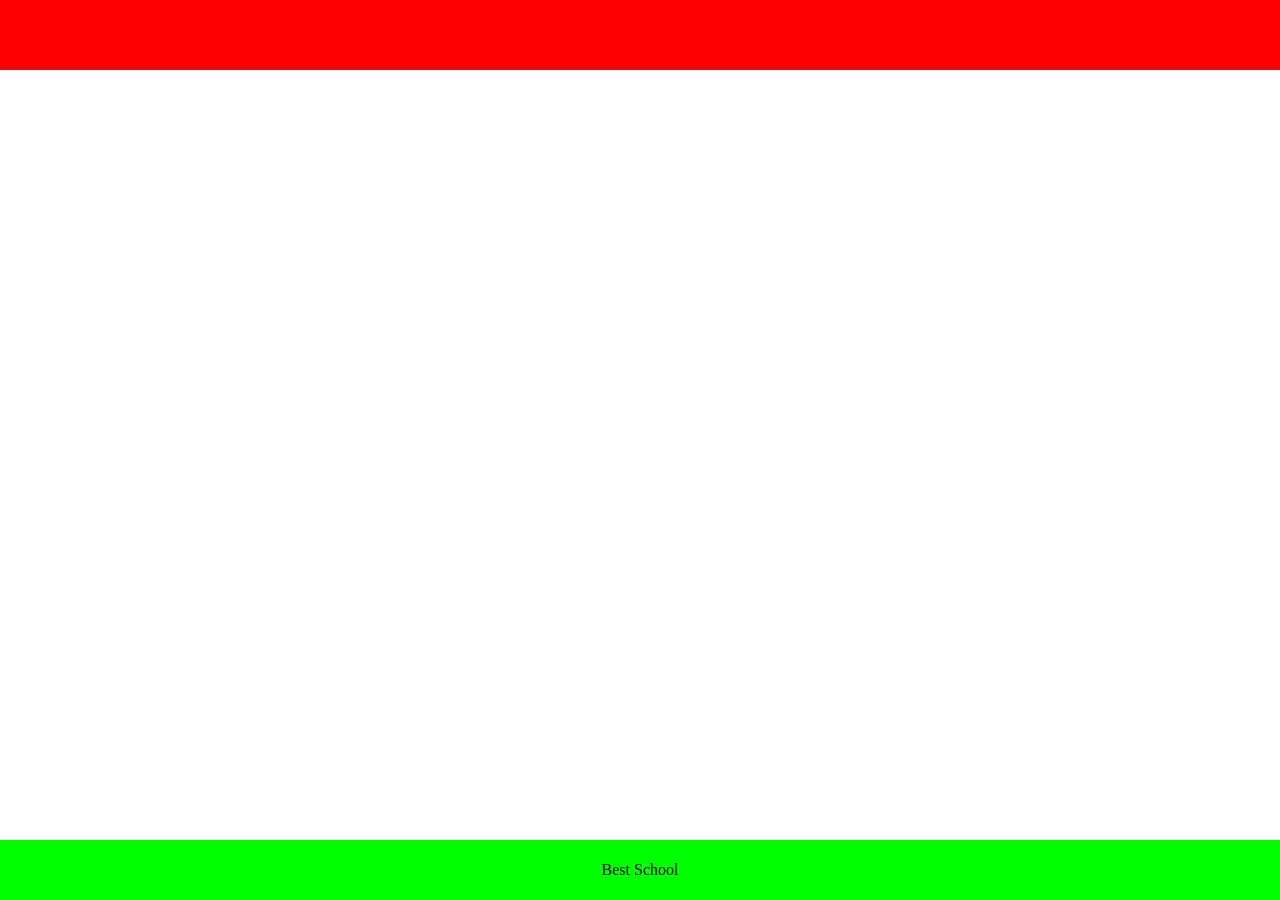
<file: web_static/0-index.html>
<!DOCTYPE html>
<html lang="en">
  <head>
    <meta charset="UTF-8" />
    <meta http-equiv="X-UA-Compatible" content="IE=edge" />
    <meta name="viewport" content="width=device-width, initial-scale=1.0" />
    <title>AirBnB Clone</title>
  </head>
  <body style="margin: 0; padding: 0">
    <header
      style="background-color: #ff0000; height: 70px; width: 100%"
    ></header>
    <footer
      style="
        background-color: #00ff00;
        height: 60px;
        width: 100%;
        position: fixed;
        bottom: 0;
        display: flex;
        justify-content: center;
        align-items: center;
      "
    >
      Best School
    </footer>
  </body>
</html>
</file>
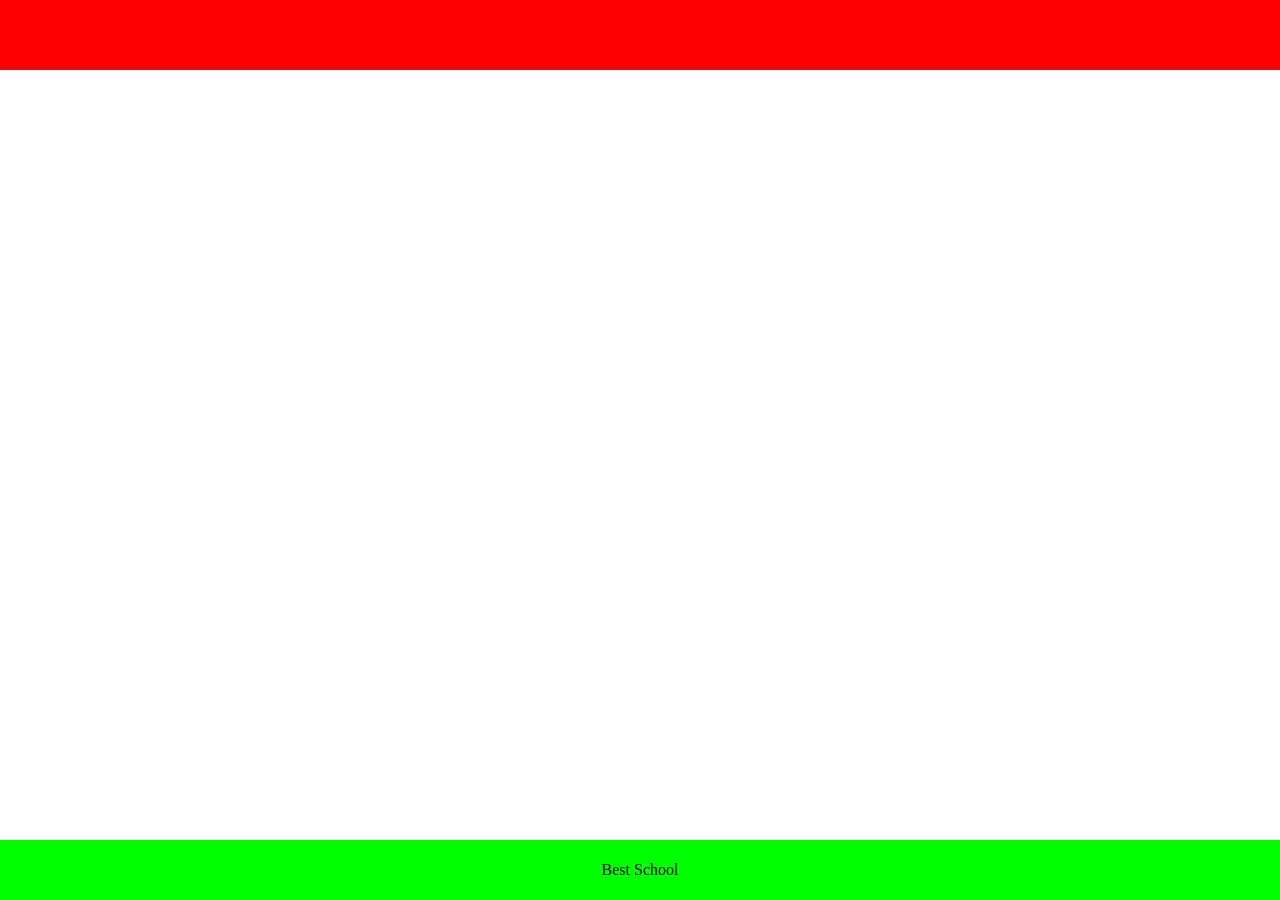
<file: web_static/1-index.html>
<!DOCTYPE html>
<html lang="en">
  <head>
    <meta charset="UTF-8" />
    <meta http-equiv="X-UA-Compatible" content="IE=edge" />
    <meta name="viewport" content="width=device-width, initial-scale=1.0" />
    <title>AirBnB Clone</title>
    <style>
      body {
        margin: 0;
        padding: 0;
      }
      header {
        background-color: #ff0000;
        height: 70px;
        width: 100%;
      }
      footer {
        background-color: #00ff00;
        height: 60px;
        width: 100%;
        position: fixed;
        bottom: 0;
        display: flex;
        justify-content: center;
        align-items: center;
      }
    </style>
  </head>
  <body>
    <header></header>
    <footer>
      <p>Best School</p>
    </footer>
  </body>
</html>
</file>
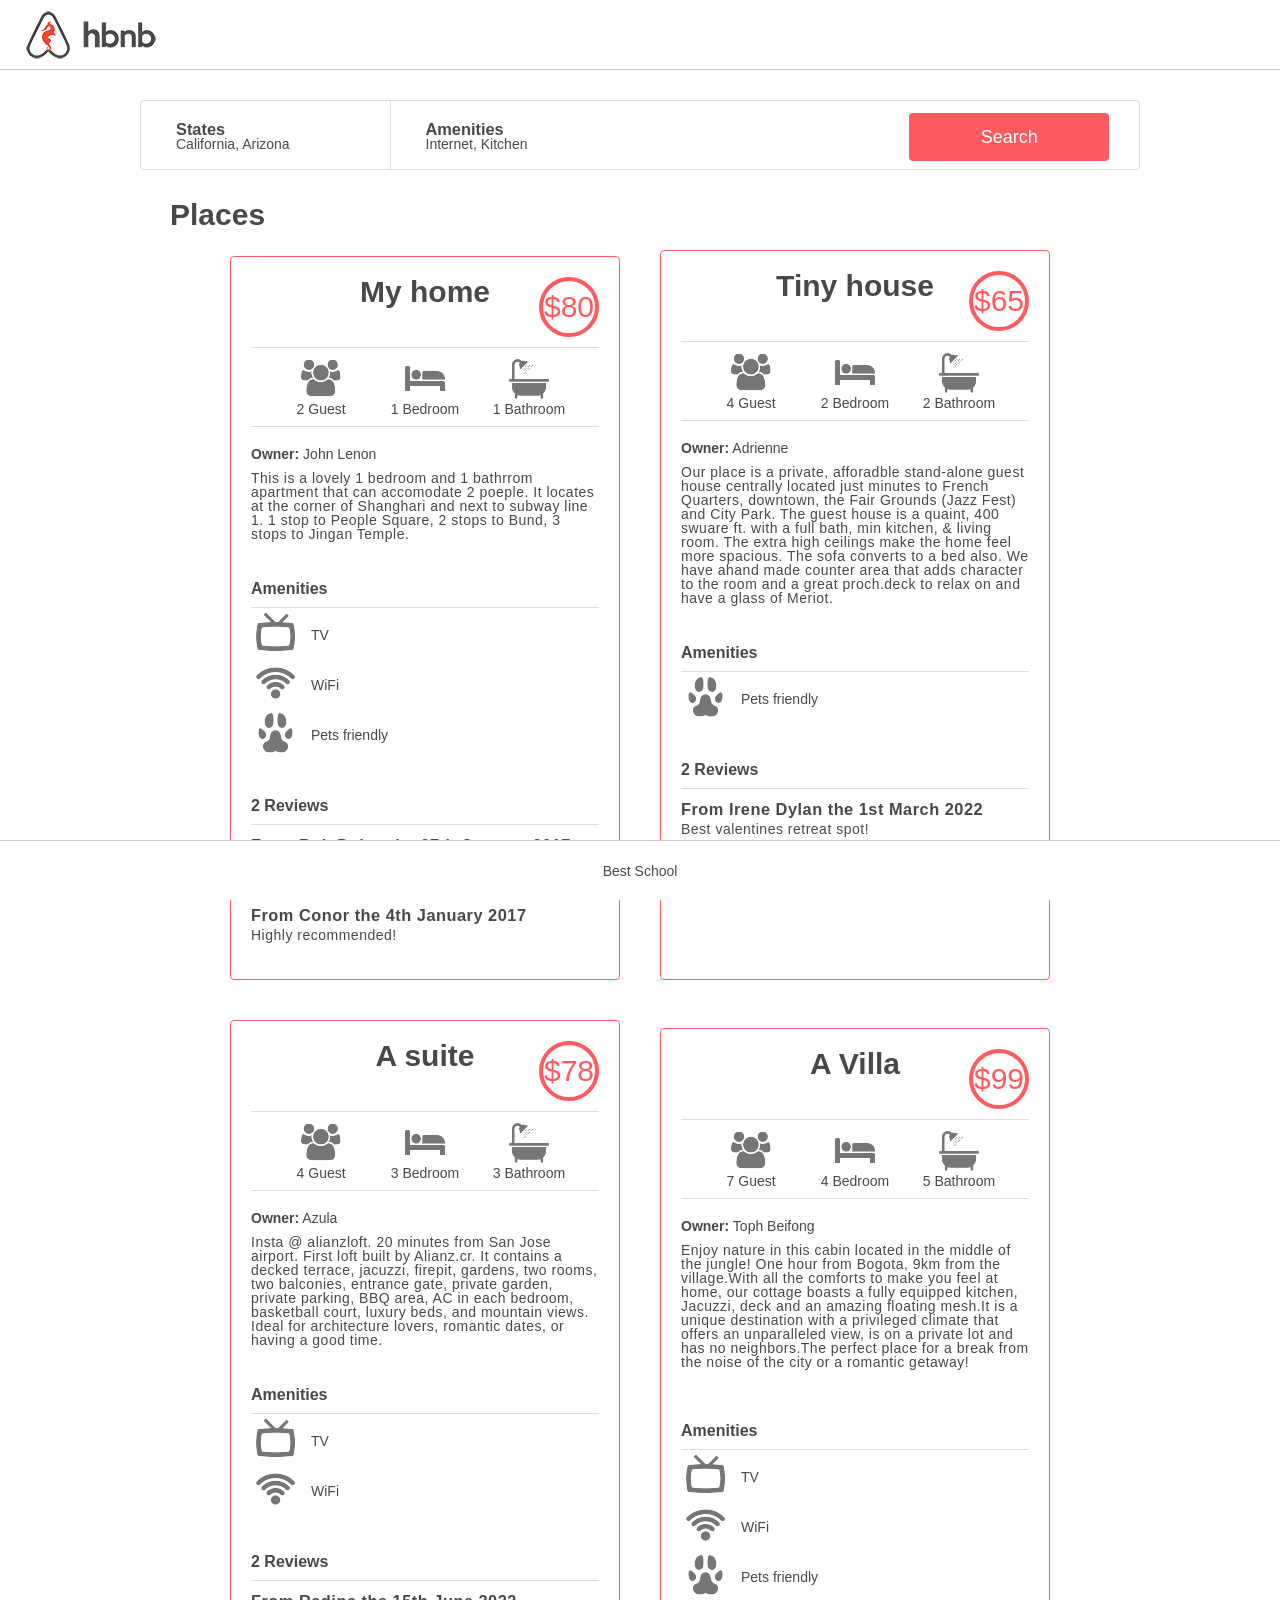
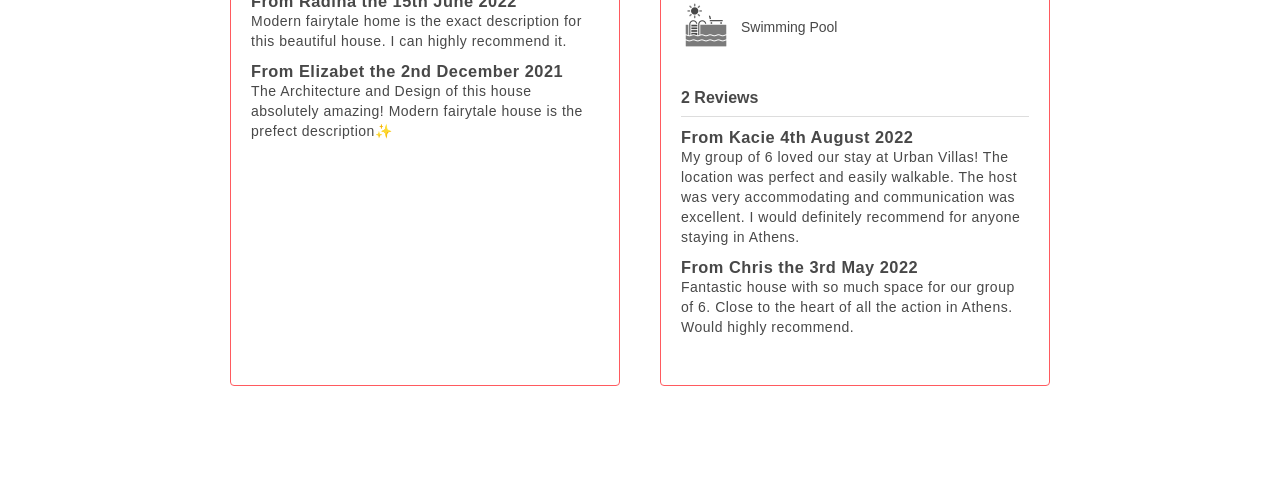
<file: web_static/100-index.html>
<!DOCTYPE html>
<html lang="en">
  <head>
    <meta charset="UTF-8" />
    <meta http-equiv="X-UA-Compatible" content="IE=edge" />
    <meta name="viewport" content="width=device-width, initial-scale=1.0" />
    <title>AirBnB Clone</title>
    <link rel="icon" href="./images/icon.png" />
    <link rel="stylesheet" href="styles/main.css" />
    <link rel="stylesheet" href="styles/4-common.css" />
    <link rel="stylesheet" href="styles/3-header.css" />
    <link rel="stylesheet" href="styles/3-footer.css" />
    <link rel="stylesheet" href="styles/6-filters.css" />
    <link rel="stylesheet" href="styles/100-places.css" />
  </head>
  <body>
    <header></header>
    <div class="container">
      <!-- Filters Section -->
      <!-- prettier-ignore -->
      <section class="filters">
        <!-- Location filter -->
        <div class="locations">
          <h3>States</h3>
          <h4>California, Arizona</h4>
          <div class="popover">
            <h2>Arizona:</h2>
            <ul>
              <li>Phoenix</li>
              <li>Sedona</li>
            </ul>
            <h2>California:</h2>
            <ul>
              <li>San Francisco</li>
              <li>Los Altos</li>
            </ul>
          </div>
        </div><!--
          
          Amenities filter

        --><div class="amenities">
          <h3>Amenities</h3>
          <h4>Internet, Kitchen</h4>
          <div class="popover">
            <ul>
              <li>Internet</li>
              <li>TV</li>
              <li>Kitchen</li>
              <li>Iron</li>
            </ul>
          </div>
        </div>
        <button>Search</button>
      </section>

      <!-- Places Section -->
      <!-- prettier-ignore -->
      <section class="places">
        <h1>Places</h1>
        <!-- Place 1 -->
        <article>
          <h2>My home</h2>
          <div class="price_by_night">$80</div>
          <div class="information">
            <div class="max_guest"></div>
            <div class="number_rooms"></div>
            <div class="number_bathrooms"></div>
            <div>
              <p>2 Guest</p>
              <p>1 Bedroom</p>
              <p>1 Bathroom</p>
            </div>
          </div>
          <div class="user"><strong>Owner:</strong> John Lenon</div>
          <div class="description">
            This is a lovely 1 bedroom and 1 bathrrom apartment that can
            accomodate 2 poeple. It locates at the corner of Shanghari and next
            to subway line 1. 1 stop to People Square, 2 stops to Bund, 3 stops
            to Jingan Temple.
          </div>
          <div class="amenities">
            <h2>Amenities</h2>
            <ul>
              <li class="tv">TV</li>
              <li class="wifi">WiFi</li>
              <li class="pets">Pets friendly</li>
            </ul>
          </div>
          <div class="reviews">
            <h2>2 Reviews</h2>
            <ul>
              <li>
                <h3>From Bob Dylan the 27th January 2017</h3>
                <p>Runshi is an epic host. Nothing more I can say. 5 star!</p>
              </li>
              <li>
                <h3>From Conor the 4th January 2017</h3>
                <p>Highly recommended!</p>
              </li>
            </ul>
          </div>
          <br />
        </article><!--
          
          Place 2
        
          --><article>
          <h2>Tiny house</h2>
          <div class="price_by_night">$65</div>
          <div class="information">
            <div class="max_guest"></div>
            <div class="number_rooms"></div>
            <div class="number_bathrooms"></div>
            <div>
              <p>4 Guest</p>
              <p>2 Bedroom</p>
              <p>2 Bathroom</p>
            </div>
          </div>
          <div class="user"><strong>Owner:</strong> Adrienne</div>
          <div class="description">
            Our place is a private, afforadble stand-alone guest house centrally
            located just minutes to French Quarters, downtown, the Fair Grounds
            (Jazz Fest) and City Park. The guest house is a quaint, 400 swuare
            ft. with a full bath, min kitchen, & living room. The extra high
            ceilings make the home feel more spacious. The sofa converts to a
            bed also. We have ahand made counter area that adds character to the
            room and a great proch.deck to relax on and have a glass of Meriot.
          </div>
          <div class="amenities">
            <h2>Amenities</h2>
            <ul>
              <li class="pets">Pets friendly</li>
            </ul>
          </div>
          <div class="reviews">
            <h2>2 Reviews</h2>
            <ul>
              <li>
                <h3>From Irene Dylan the 1st March 2022</h3>
                <p>Best valentines retreat spot!</p>
              </li>
              <li>
                <h3>From Bruce the 4th January 2019</h3>
                <p>Quiet place to relax and unwind. Nice views.</p>
              </li>
            </ul>
          </div>
          <br /><br /><br /><br /><br />
        </article><!--
          
          Place 3

          --><article>
          <h2>A suite</h2>
          <div class="price_by_night">$78</div>
          <div class="information">
            <div class="max_guest"></div>
            <div class="number_rooms"></div>
            <div class="number_bathrooms"></div>
            <div>
              <p>4 Guest</p>
              <p>3 Bedroom</p>
              <p>3 Bathroom</p>
            </div>
          </div>
          <div class="user"><strong>Owner:</strong> Azula</div>
          <div class="description">
            Insta @ alianzloft. 20 minutes from San Jose airport. First loft
            built by Alianz.cr. It contains a decked terrace, jacuzzi, firepit,
            gardens, two rooms, two balconies, entrance gate, private garden,
            private parking, BBQ area, AC in each bedroom, basketball court,
            luxury beds, and mountain views. Ideal for architecture lovers,
            romantic dates, or having a good time.
          </div>
          <div class="amenities">
            <h2>Amenities</h2>
            <ul>
              <li class="tv">TV</li>
              <li class="wifi">WiFi</li>
            </ul>
          </div>
          <div class="reviews">
            <h2>2 Reviews</h2>
            <ul>
              <li>
                <h3>From Radina the 15th June 2022</h3>
                <p>
                  Modern fairytale home is the exact description for this
                  beautiful house. I can highly recommend it.
                </p>
              </li>
              <li>
                <h3>From Elizabet the 2nd December 2021</h3>
                <p>
                  The Architecture and Design of this house absolutely amazing!
                  Modern fairytale house is the prefect description✨
                </p>
              </li>
            </ul>
          </div>
          <br /><br /><br /><br /><br /><br /><br /><br /><br /><br /><br /><br /><br /><br /><br /><br />
        </article><!--
          
          Place 4

          --><article>
          <h2>A Villa</h2>
          <div class="price_by_night">$99</div>
          <div class="information">
            <div class="max_guest"></div>
            <div class="number_rooms"></div>
            <div class="number_bathrooms"></div>
            <div>
              <p>7 Guest</p>
              <p>4 Bedroom</p>
              <p>5 Bathroom</p>
            </div>
          </div>
          <div class="user"><strong>Owner:</strong> Toph Beifong</div>
          <div class="description">
            Enjoy nature in this cabin located in the middle of the jungle! One
            hour from Bogota, 9km from the village.With all the comforts to make
            you feel at home, our cottage boasts a fully equipped kitchen,
            Jacuzzi, deck and an amazing floating mesh.It is a unique
            destination with a privileged climate that offers an unparalleled
            view, is on a private lot and has no neighbors.The perfect place for
            a break from the noise of the city or a romantic getaway!
            <br /><br />
          </div>
          <div class="amenities">
            <h2>Amenities</h2>
            <ul>
              <li class="tv">TV</li>
              <li class="wifi">WiFi</li>
              <li class="pets">Pets friendly</li>
              <li class="pool">Swimming Pool</li>
            </ul>
          </div>
          <div class="reviews">
            <h2>2 Reviews</h2>
            <ul>
              <li>
                <h3>From Kacie 4th August 2022</h3>
                <p>
                  My group of 6 loved our stay at Urban Villas! The location was
                  perfect and easily walkable. The host was very accommodating
                  and communication was excellent. I would definitely recommend
                  for anyone staying in Athens.
                </p>
              </li>
              <li>
                <h3>From Chris the 3rd May 2022</h3>
                <p>
                  Fantastic house with so much space for our group of 6. Close
                  to the heart of all the action in Athens. Would highly
                  recommend.
                </p>
              </li>
            </ul>
          </div>
          <br /><br />
        </article>
      </section>
    </div>
    <footer>Best School</footer>
  </body>
</html>
</file>
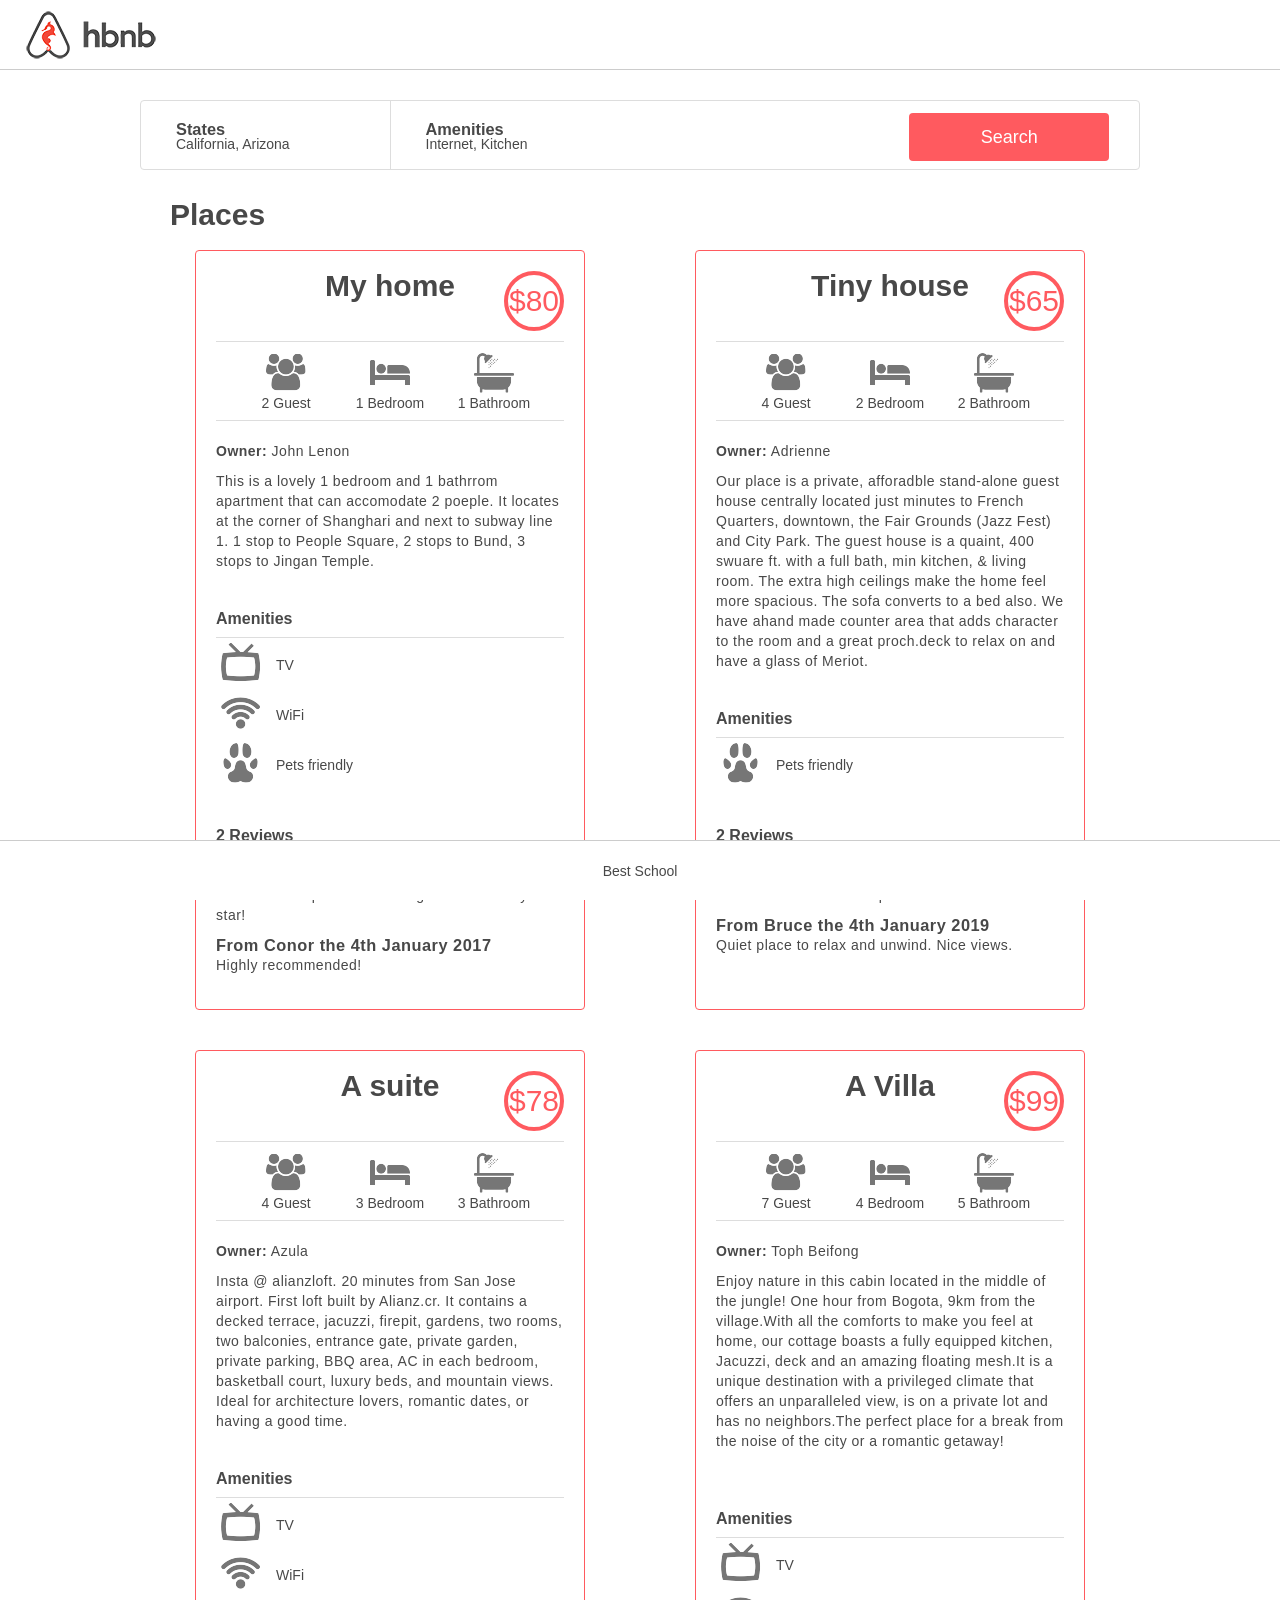
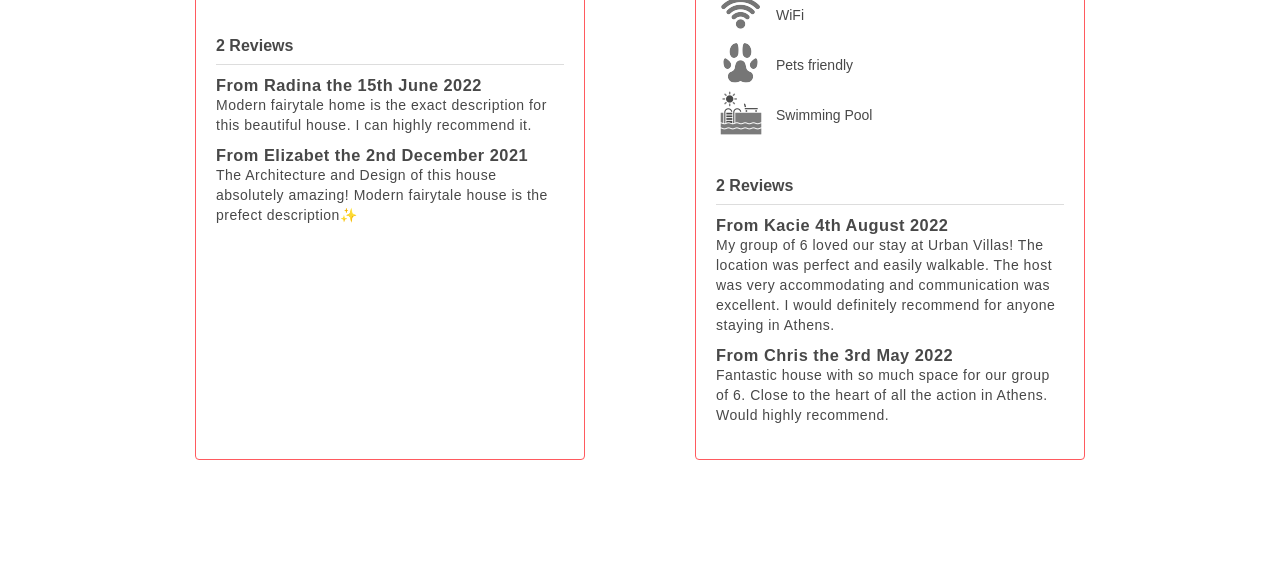
<file: web_static/101-index.html>
<!DOCTYPE html>
<html lang="en">
  <head>
    <meta charset="UTF-8" />
    <meta http-equiv="X-UA-Compatible" content="IE=edge" />
    <meta name="viewport" content="width=device-width, initial-scale=1.0" />
    <title>AirBnB Clone</title>
    <link rel="icon" href="./images/icon.png" />
    <link rel="stylesheet" href="styles/main.css" />
    <link rel="stylesheet" href="styles/4-common.css" />
    <link rel="stylesheet" href="styles/3-header.css" />
    <link rel="stylesheet" href="styles/3-footer.css" />
    <link rel="stylesheet" href="styles/6-filters.css" />
    <link rel="stylesheet" href="styles/101-places.css" />
  </head>
  <body>
    <header></header>
    <div class="container">
      <!-- Filters Section -->
      <!-- prettier-ignore -->
      <section class="filters">
        <!-- Location filter -->
        <div class="locations">
          <h3>States</h3>
          <h4>California, Arizona</h4>
          <div class="popover">
            <h2>Arizona:</h2>
            <ul>
              <li>Phoenix</li>
              <li>Sedona</li>
            </ul>
            <h2>California:</h2>
            <ul>
              <li>San Francisco</li>
              <li>Los Altos</li>
            </ul>
          </div>
        </div><!--
          
          Amenities filter

        --><div class="amenities">
          <h3>Amenities</h3>
          <h4>Internet, Kitchen</h4>
          <div class="popover">
            <ul>
              <li>Internet</li>
              <li>TV</li>
              <li>Kitchen</li>
              <li>Iron</li>
            </ul>
          </div>
        </div>
        <button>Search</button>
      </section>

      <!-- Places Section -->
      <section class="places">
        <h1>Places</h1>

        <!-- Place 1 -->
        <div class="flex_places">
          <article>
            <h2>My home</h2>
            <div class="price_by_night">$80</div>
            <div class="information">
              <div class="max_guest"></div>
              <div class="number_rooms"></div>
              <div class="number_bathrooms"></div>
              <div>
                <p>2 Guest</p>
                <p>1 Bedroom</p>
                <p>1 Bathroom</p>
              </div>
            </div>
            <div class="user"><strong>Owner:</strong> John Lenon</div>
            <div class="description">
              This is a lovely 1 bedroom and 1 bathrrom apartment that can
              accomodate 2 poeple. It locates at the corner of Shanghari and
              next to subway line 1. 1 stop to People Square, 2 stops to Bund, 3
              stops to Jingan Temple.
            </div>
            <div class="amenities">
              <h2>Amenities</h2>
              <ul>
                <li class="tv">TV</li>
                <li class="wifi">WiFi</li>
                <li class="pets">Pets friendly</li>
              </ul>
            </div>
            <div class="reviews">
              <h2>2 Reviews</h2>
              <ul>
                <li>
                  <h3>From Bob Dylan the 27th January 2017</h3>
                  <p>Runshi is an epic host. Nothing more I can say. 5 star!</p>
                </li>
                <li>
                  <h3>From Conor the 4th January 2017</h3>
                  <p>Highly recommended!</p>
                </li>
              </ul>
            </div>
            <br />
          </article>

          <!-- Place 2 -->
          <article>
            <h2>Tiny house</h2>
            <div class="price_by_night">$65</div>
            <div class="information">
              <div class="max_guest"></div>
              <div class="number_rooms"></div>
              <div class="number_bathrooms"></div>
              <div>
                <p>4 Guest</p>
                <p>2 Bedroom</p>
                <p>2 Bathroom</p>
              </div>
            </div>
            <div class="user"><strong>Owner:</strong> Adrienne</div>
            <div class="description">
              Our place is a private, afforadble stand-alone guest house
              centrally located just minutes to French Quarters, downtown, the
              Fair Grounds (Jazz Fest) and City Park. The guest house is a
              quaint, 400 swuare ft. with a full bath, min kitchen, & living
              room. The extra high ceilings make the home feel more spacious.
              The sofa converts to a bed also. We have ahand made counter area
              that adds character to the room and a great proch.deck to relax on
              and have a glass of Meriot.
            </div>
            <div class="amenities">
              <h2>Amenities</h2>
              <ul>
                <li class="pets">Pets friendly</li>
              </ul>
            </div>
            <div class="reviews">
              <h2>2 Reviews</h2>
              <ul>
                <li>
                  <h3>From Irene Dylan the 1st March 2022</h3>
                  <p>Best valentines retreat spot!</p>
                </li>
                <li>
                  <h3>From Bruce the 4th January 2019</h3>
                  <p>Quiet place to relax and unwind. Nice views.</p>
                </li>
              </ul>
            </div>
          </article>

          <!-- Place 3 -->
          <article>
            <h2>A suite</h2>
            <div class="price_by_night">$78</div>
            <div class="information">
              <div class="max_guest"></div>
              <div class="number_rooms"></div>
              <div class="number_bathrooms"></div>
              <div>
                <p>4 Guest</p>
                <p>3 Bedroom</p>
                <p>3 Bathroom</p>
              </div>
            </div>
            <div class="user"><strong>Owner:</strong> Azula</div>
            <div class="description">
              Insta @ alianzloft. 20 minutes from San Jose airport. First loft
              built by Alianz.cr. It contains a decked terrace, jacuzzi,
              firepit, gardens, two rooms, two balconies, entrance gate, private
              garden, private parking, BBQ area, AC in each bedroom, basketball
              court, luxury beds, and mountain views. Ideal for architecture
              lovers, romantic dates, or having a good time.
            </div>
            <div class="amenities">
              <h2>Amenities</h2>
              <ul>
                <li class="tv">TV</li>
                <li class="wifi">WiFi</li>
              </ul>
            </div>
            <div class="reviews">
              <h2>2 Reviews</h2>
              <ul>
                <li>
                  <h3>From Radina the 15th June 2022</h3>
                  <p>
                    Modern fairytale home is the exact description for this
                    beautiful house. I can highly recommend it.
                  </p>
                </li>
                <li>
                  <h3>From Elizabet the 2nd December 2021</h3>
                  <p>
                    The Architecture and Design of this house absolutely
                    amazing! Modern fairytale house is the prefect description✨
                  </p>
                </li>
              </ul>
            </div>
          </article>

          <!-- Place 4 -->
          <article>
            <h2>A Villa</h2>
            <div class="price_by_night">$99</div>
            <div class="information">
              <div class="max_guest"></div>
              <div class="number_rooms"></div>
              <div class="number_bathrooms"></div>
              <div>
                <p>7 Guest</p>
                <p>4 Bedroom</p>
                <p>5 Bathroom</p>
              </div>
            </div>
            <div class="user"><strong>Owner:</strong> Toph Beifong</div>
            <div class="description">
              Enjoy nature in this cabin located in the middle of the jungle!
              One hour from Bogota, 9km from the village.With all the comforts
              to make you feel at home, our cottage boasts a fully equipped
              kitchen, Jacuzzi, deck and an amazing floating mesh.It is a unique
              destination with a privileged climate that offers an unparalleled
              view, is on a private lot and has no neighbors.The perfect place
              for a break from the noise of the city or a romantic getaway!
              <br /><br />
            </div>
            <div class="amenities">
              <h2>Amenities</h2>
              <ul>
                <li class="tv">TV</li>
                <li class="wifi">WiFi</li>
                <li class="pets">Pets friendly</li>
                <li class="pool">Swimming Pool</li>
              </ul>
            </div>
            <div class="reviews">
              <h2>2 Reviews</h2>
              <ul>
                <li>
                  <h3>From Kacie 4th August 2022</h3>
                  <p>
                    My group of 6 loved our stay at Urban Villas! The location
                    was perfect and easily walkable. The host was very
                    accommodating and communication was excellent. I would
                    definitely recommend for anyone staying in Athens.
                  </p>
                </li>
                <li>
                  <h3>From Chris the 3rd May 2022</h3>
                  <p>
                    Fantastic house with so much space for our group of 6. Close
                    to the heart of all the action in Athens. Would highly
                    recommend.
                  </p>
                </li>
              </ul>
            </div>
            <br />
          </article>
        </div>
      </section>
    </div>
    <footer>Best School</footer>
  </body>
</html>
</file>
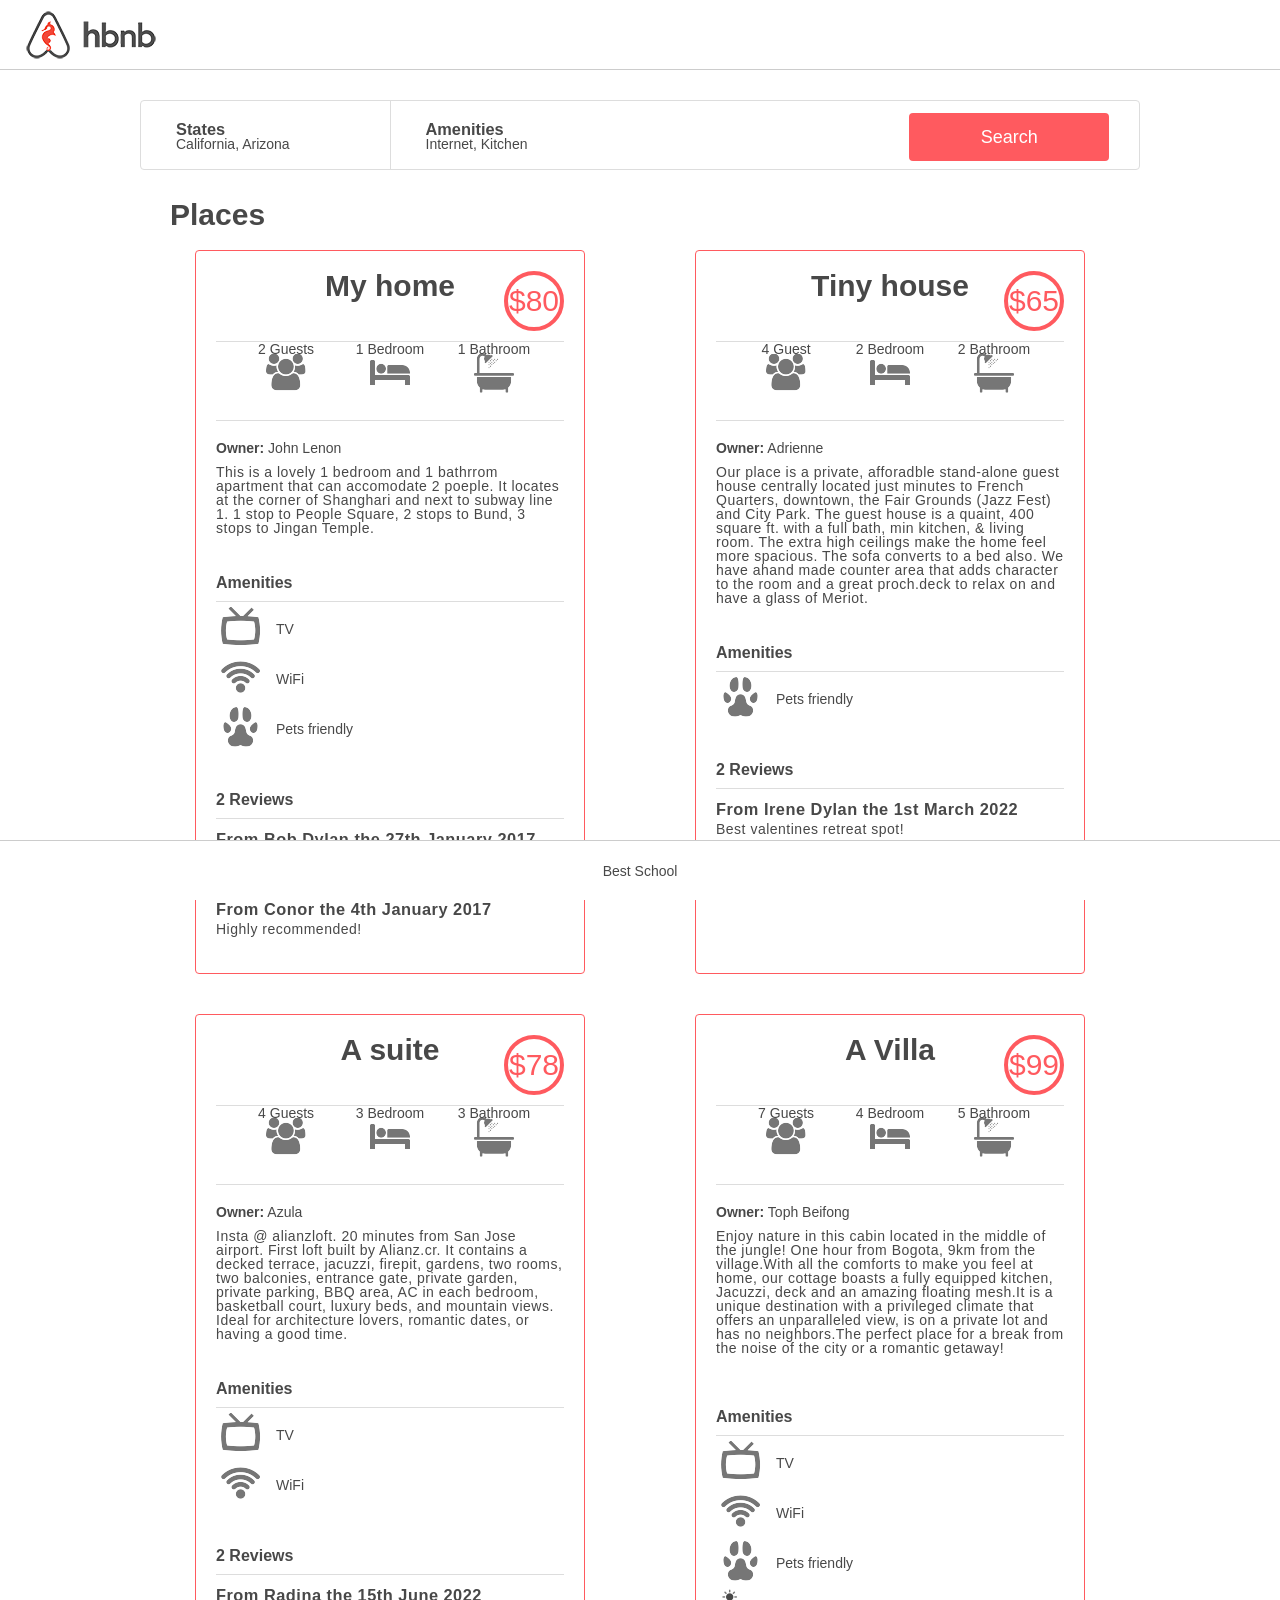
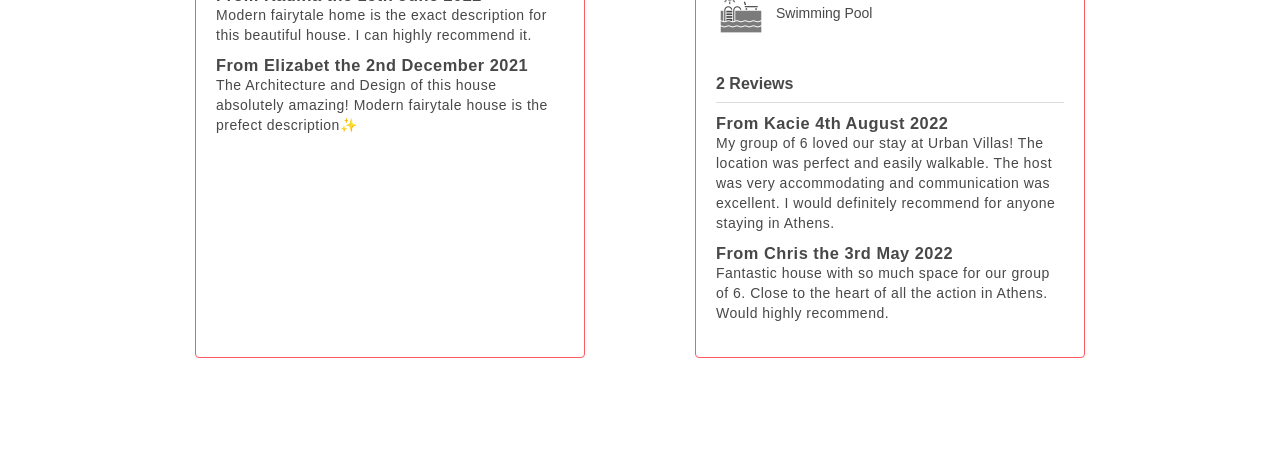
<file: web_static/102-index.html>
<!DOCTYPE html>
<html lang="en">
  <head>
    <meta charset="UTF-8" />
    <meta http-equiv="X-UA-Compatible" content="IE=edge" />
    <meta name="viewport" content="width=device-width, initial-scale=1.0" />
    <title>AirBnB Clone</title>
    <link rel="icon" href="images/icon.png" />
    <link rel="stylesheet" href="styles/main.css" />
    <link rel="stylesheet" href="styles/102-common.css" />
    <link rel="stylesheet" href="styles/102-header.css" />
    <link rel="stylesheet" href="styles/102-footer.css" />
    <link rel="stylesheet" href="styles/102-filters.css" />
    <link rel="stylesheet" href="styles/102-places.css" />
  </head>
  <body>
    <header></header>
    <div class="container">
      <!-- Filters Section -->
      <!-- prettier-ignore -->
      <section class="filters">
        <!-- Location filter -->
        <div class="locations">
          <h3>States</h3>
          <h4>California, Arizona</h4>
          <div class="popover">
            <h2>Arizona:</h2>
            <ul>
              <li>Phoenix</li>
              <li>Sedona</li>
            </ul>
            <h2>California:</h2>
            <ul>
              <li>San Francisco</li>
              <li>Los Altos</li>
            </ul>
          </div>
        </div><!--
          
          Amenities filter

        --><div class="amenities">
          <h3>Amenities</h3>
          <h4>Internet, Kitchen</h4>
          <div class="popover">
            <ul>
              <li>Internet</li>
              <li>TV</li>
              <li>Kitchen</li>
              <li>Iron</li>
            </ul>
          </div>
        </div>
        <button>Search</button>
      </section>

      <!-- Places Section -->
      <section class="places">
        <h1>Places</h1>

        <!-- Place 1 -->
        <div class="flex_places">
          <article>
            <div class="name_and_price">
              <h2>My home</h2>
              <div class="price_by_night">$80</div>
            </div>
            <div class="information">
              <div class="max_guest">2 Guests</div>
              <div class="number_rooms">1 Bedroom</div>
              <div class="number_bathrooms">1 Bathroom</div>
            </div>
            <div class="user"><strong>Owner:</strong> John Lenon</div>
            <div class="description">
              This is a lovely 1 bedroom and 1 bathrrom apartment that can
              accomodate 2 poeple. It locates at the corner of Shanghari and
              next to subway line 1. 1 stop to People Square, 2 stops to Bund, 3
              stops to Jingan Temple.
            </div>
            <div class="amenities">
              <h2>Amenities</h2>
              <ul>
                <li class="tv">TV</li>
                <li class="wifi">WiFi</li>
                <li class="pets">Pets friendly</li>
              </ul>
            </div>
            <div class="reviews">
              <h2>2 Reviews</h2>
              <ul>
                <li>
                  <h3>From Bob Dylan the 27th January 2017</h3>
                  <p>Runshi is an epic host. Nothing more I can say. 5 star!</p>
                </li>
                <li>
                  <h3>From Conor the 4th January 2017</h3>
                  <p>Highly recommended!</p>
                </li>
              </ul>
            </div>
            <br />
          </article>

          <!-- Place 2 -->
          <article>
            <div class="name_and_price">
              <h2>Tiny house</h2>
              <div class="price_by_night">$65</div>
            </div>
            <div class="information">
              <div class="max_guest">4 Guest</div>
              <div class="number_rooms">2 Bedroom</div>
              <div class="number_bathrooms">2 Bathroom</div>
            </div>
            <div class="user"><strong>Owner:</strong> Adrienne</div>
            <div class="description">
              Our place is a private, afforadble stand-alone guest house
              centrally located just minutes to French Quarters, downtown, the
              Fair Grounds (Jazz Fest) and City Park. The guest house is a
              quaint, 400 square ft. with a full bath, min kitchen, & living
              room. The extra high ceilings make the home feel more spacious.
              The sofa converts to a bed also. We have ahand made counter area
              that adds character to the room and a great proch.deck to relax on
              and have a glass of Meriot.
            </div>
            <div class="amenities">
              <h2>Amenities</h2>
              <ul>
                <li class="pets">Pets friendly</li>
              </ul>
            </div>
            <div class="reviews">
              <h2>2 Reviews</h2>
              <ul>
                <li>
                  <h3>From Irene Dylan the 1st March 2022</h3>
                  <p>Best valentines retreat spot!</p>
                </li>
                <li>
                  <h3>From Bruce the 4th January 2019</h3>
                  <p>Quiet place to relax and unwind. Nice views.</p>
                </li>
              </ul>
            </div>
          </article>

          <!-- Place 3 -->
          <article>
            <div class="name_and_price">
              <h2>A suite</h2>
              <div class="price_by_night">$78</div>
            </div>
            <div class="information">
              <div class="max_guest">4 Guests</div>
              <div class="number_rooms">3 Bedroom</div>
              <div class="number_bathrooms">3 Bathroom</div>
            </div>
            <div class="user"><strong>Owner:</strong> Azula</div>
            <div class="description">
              Insta @ alianzloft. 20 minutes from San Jose airport. First loft
              built by Alianz.cr. It contains a decked terrace, jacuzzi,
              firepit, gardens, two rooms, two balconies, entrance gate, private
              garden, private parking, BBQ area, AC in each bedroom, basketball
              court, luxury beds, and mountain views. Ideal for architecture
              lovers, romantic dates, or having a good time.
            </div>
            <div class="amenities">
              <h2>Amenities</h2>
              <ul>
                <li class="tv">TV</li>
                <li class="wifi">WiFi</li>
              </ul>
            </div>
            <div class="reviews">
              <h2>2 Reviews</h2>
              <ul>
                <li>
                  <h3>From Radina the 15th June 2022</h3>
                  <p>
                    Modern fairytale home is the exact description for this
                    beautiful house. I can highly recommend it.
                  </p>
                </li>
                <li>
                  <h3>From Elizabet the 2nd December 2021</h3>
                  <p>
                    The Architecture and Design of this house absolutely
                    amazing! Modern fairytale house is the prefect description✨
                  </p>
                </li>
              </ul>
            </div>
          </article>

          <!-- Place 4 -->
          <article>
            <div class="name_and_price">
              <h2>A Villa</h2>
              <div class="price_by_night">$99</div>
            </div>
            <div class="information">
              <div class="max_guest">7 Guests</div>
              <div class="number_rooms">4 Bedroom</div>
              <div class="number_bathrooms">5 Bathroom</div>
            </div>
            <div class="user"><strong>Owner:</strong> Toph Beifong</div>
            <div class="description">
              Enjoy nature in this cabin located in the middle of the jungle!
              One hour from Bogota, 9km from the village.With all the comforts
              to make you feel at home, our cottage boasts a fully equipped
              kitchen, Jacuzzi, deck and an amazing floating mesh.It is a unique
              destination with a privileged climate that offers an unparalleled
              view, is on a private lot and has no neighbors.The perfect place
              for a break from the noise of the city or a romantic getaway!
              <br /><br />
            </div>
            <div class="amenities">
              <h2>Amenities</h2>
              <ul>
                <li class="tv">TV</li>
                <li class="wifi">WiFi</li>
                <li class="pets">Pets friendly</li>
                <li class="pool">Swimming Pool</li>
              </ul>
            </div>
            <div class="reviews">
              <h2>2 Reviews</h2>
              <ul>
                <li>
                  <h3>From Kacie 4th August 2022</h3>
                  <p>
                    My group of 6 loved our stay at Urban Villas! The location
                    was perfect and easily walkable. The host was very
                    accommodating and communication was excellent. I would
                    definitely recommend for anyone staying in Athens.
                  </p>
                </li>
                <li>
                  <h3>From Chris the 3rd May 2022</h3>
                  <p>
                    Fantastic house with so much space for our group of 6. Close
                    to the heart of all the action in Athens. Would highly
                    recommend.
                  </p>
                </li>
              </ul>
            </div>
            <br />
          </article>
        </div>
      </section>
    </div>
    <footer>Best School</footer>
  </body>
</html>
</file>
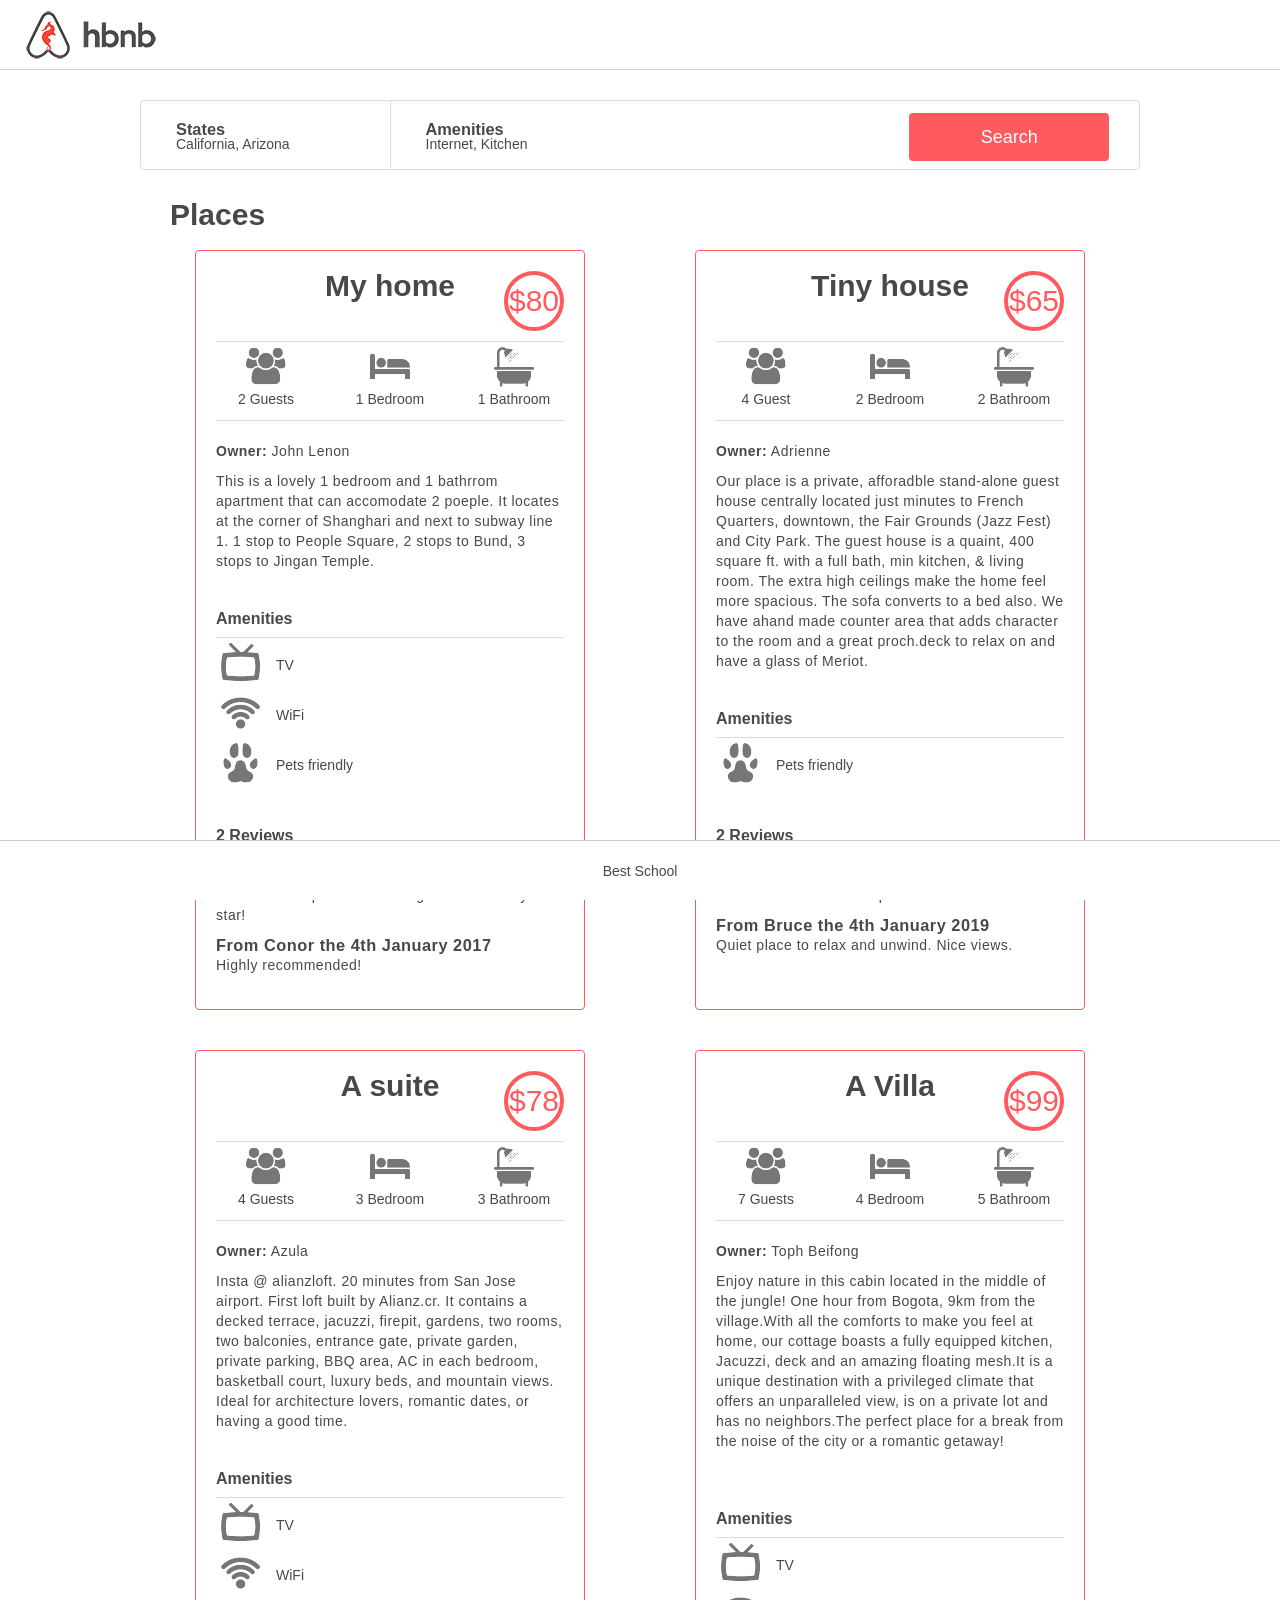
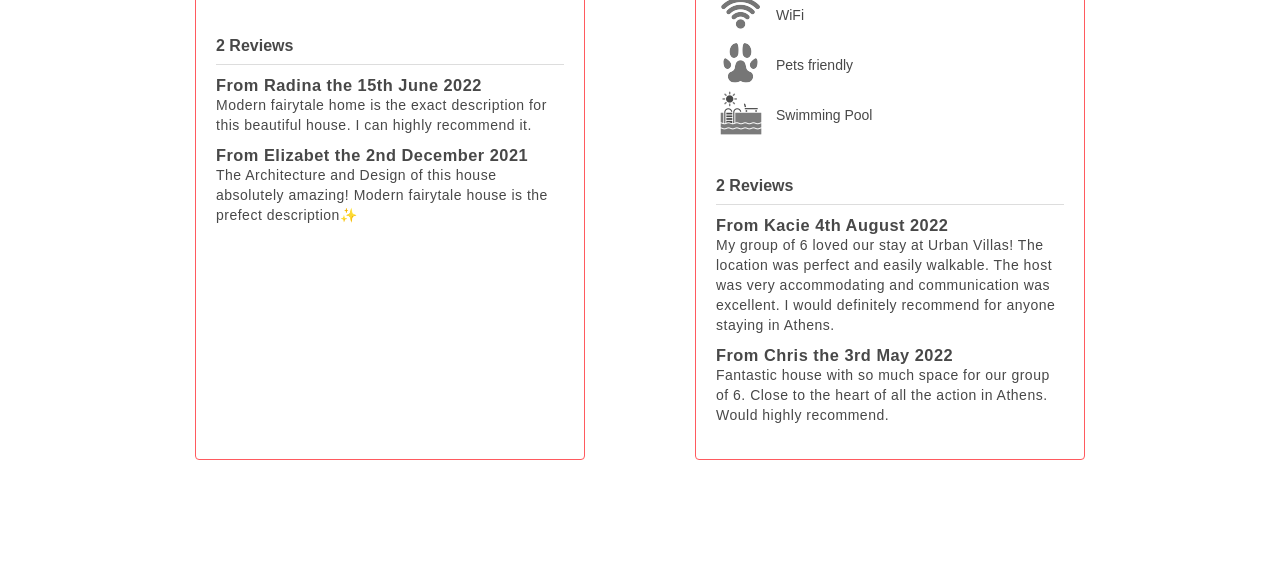
<file: web_static/103-index.html>
<!DOCTYPE html>
<html lang="en">
  <head>
    <meta charset="UTF-8" />
    <meta http-equiv="X-UA-Compatible" content="IE=edge" />
    <meta name="viewport" content="width=device-width, initial-scale=1.0" />
    <title>AirBnB Clone</title>
    <link rel="icon" href="./images/icon.png" />
    <link rel="stylesheet" href="styles/main.css" />
    <link rel="stylesheet" href="styles/103-common.css" />
    <link rel="stylesheet" href="styles/103-header.css" />
    <link rel="stylesheet" href="styles/103-footer.css" />
    <link rel="stylesheet" href="styles/103-filters.css" />
    <link rel="stylesheet" href="styles/103-places.css" />
  </head>
  <body>
    <header></header>
    <div class="container">
      <!-- Filters Section -->
      <!-- prettier-ignore -->
      <section class="filters">
        <!-- Location filter -->
        <div class="locations">
          <h3>States</h3>
          <h4>California, Arizona</h4>
          <div class="popover">
            <h2>Arizona:</h2>
            <ul>
              <li>Phoenix</li>
              <li>Sedona</li>
            </ul>
            <h2>California:</h2>
            <ul>
              <li>San Francisco</li>
              <li>Los Altos</li>
            </ul>
          </div>
        </div><!--
          
          Amenities filter

        --><div class="amenities">
          <h3>Amenities</h3>
          <h4>Internet, Kitchen</h4>
          <div class="popover">
            <ul>
              <li>Internet</li>
              <li>TV</li>
              <li>Kitchen</li>
              <li>Iron</li>
            </ul>
          </div>
        </div>
        <button>Search</button>
      </section>

      <!-- Places Section -->
      <section class="places">
        <h1>Places</h1>

        <!-- Place 1 -->
        <div class="flex_places">
          <article>
            <div class="name_and_price">
              <h2>My home</h2>
              <div class="price_by_night">$80</div>
            </div>
            <div class="information">
              <div class="max_guest">2 Guests</div>
              <div class="number_rooms">1 Bedroom</div>
              <div class="number_bathrooms">1 Bathroom</div>
            </div>
            <div class="user"><strong>Owner:</strong> John Lenon</div>
            <div class="description">
              This is a lovely 1 bedroom and 1 bathrrom apartment that can
              accomodate 2 poeple. It locates at the corner of Shanghari and
              next to subway line 1. 1 stop to People Square, 2 stops to Bund, 3
              stops to Jingan Temple.
            </div>
            <div class="amenities">
              <h2>Amenities</h2>
              <ul>
                <li class="tv">TV</li>
                <li class="wifi">WiFi</li>
                <li class="pets">Pets friendly</li>
              </ul>
            </div>
            <div class="reviews">
              <h2>2 Reviews</h2>
              <ul>
                <li>
                  <h3>From Bob Dylan the 27th January 2017</h3>
                  <p>Runshi is an epic host. Nothing more I can say. 5 star!</p>
                </li>
                <li>
                  <h3>From Conor the 4th January 2017</h3>
                  <p>Highly recommended!</p>
                </li>
              </ul>
            </div>
            <br />
          </article>

          <!-- Place 2 -->
          <article>
            <div class="name_and_price">
              <h2>Tiny house</h2>
              <div class="price_by_night">$65</div>
            </div>
            <div class="information">
              <div class="max_guest">4 Guest</div>
              <div class="number_rooms">2 Bedroom</div>
              <div class="number_bathrooms">2 Bathroom</div>
            </div>
            <div class="user"><strong>Owner:</strong> Adrienne</div>
            <div class="description">
              Our place is a private, afforadble stand-alone guest house
              centrally located just minutes to French Quarters, downtown, the
              Fair Grounds (Jazz Fest) and City Park. The guest house is a
              quaint, 400 square ft. with a full bath, min kitchen, & living
              room. The extra high ceilings make the home feel more spacious.
              The sofa converts to a bed also. We have ahand made counter area
              that adds character to the room and a great proch.deck to relax on
              and have a glass of Meriot.
            </div>
            <div class="amenities">
              <h2>Amenities</h2>
              <ul>
                <li class="pets">Pets friendly</li>
              </ul>
            </div>
            <div class="reviews">
              <h2>2 Reviews</h2>
              <ul>
                <li>
                  <h3>From Irene Dylan the 1st March 2022</h3>
                  <p>Best valentines retreat spot!</p>
                </li>
                <li>
                  <h3>From Bruce the 4th January 2019</h3>
                  <p>Quiet place to relax and unwind. Nice views.</p>
                </li>
              </ul>
            </div>
          </article>

          <!-- Place 3 -->
          <article>
            <div class="name_and_price">
              <h2>A suite</h2>
              <div class="price_by_night">$78</div>
            </div>
            <div class="information">
              <div class="max_guest">4 Guests</div>
              <div class="number_rooms">3 Bedroom</div>
              <div class="number_bathrooms">3 Bathroom</div>
            </div>
            <div class="user"><strong>Owner:</strong> Azula</div>
            <div class="description">
              Insta @ alianzloft. 20 minutes from San Jose airport. First loft
              built by Alianz.cr. It contains a decked terrace, jacuzzi,
              firepit, gardens, two rooms, two balconies, entrance gate, private
              garden, private parking, BBQ area, AC in each bedroom, basketball
              court, luxury beds, and mountain views. Ideal for architecture
              lovers, romantic dates, or having a good time.
            </div>
            <div class="amenities">
              <h2>Amenities</h2>
              <ul>
                <li class="tv">TV</li>
                <li class="wifi">WiFi</li>
              </ul>
            </div>
            <div class="reviews">
              <h2>2 Reviews</h2>
              <ul>
                <li>
                  <h3>From Radina the 15th June 2022</h3>
                  <p>
                    Modern fairytale home is the exact description for this
                    beautiful house. I can highly recommend it.
                  </p>
                </li>
                <li>
                  <h3>From Elizabet the 2nd December 2021</h3>
                  <p>
                    The Architecture and Design of this house absolutely
                    amazing! Modern fairytale house is the prefect description✨
                  </p>
                </li>
              </ul>
            </div>
          </article>

          <!-- Place 4 -->
          <article>
            <div class="name_and_price">
              <h2>A Villa</h2>
              <div class="price_by_night">$99</div>
            </div>
            <div class="information">
              <div class="max_guest">7 Guests</div>
              <div class="number_rooms">4 Bedroom</div>
              <div class="number_bathrooms">5 Bathroom</div>
            </div>
            <div class="user"><strong>Owner:</strong> Toph Beifong</div>
            <div class="description">
              Enjoy nature in this cabin located in the middle of the jungle!
              One hour from Bogota, 9km from the village.With all the comforts
              to make you feel at home, our cottage boasts a fully equipped
              kitchen, Jacuzzi, deck and an amazing floating mesh.It is a unique
              destination with a privileged climate that offers an unparalleled
              view, is on a private lot and has no neighbors.The perfect place
              for a break from the noise of the city or a romantic getaway!
              <br /><br />
            </div>
            <div class="amenities">
              <h2>Amenities</h2>
              <ul>
                <li class="tv">TV</li>
                <li class="wifi">WiFi</li>
                <li class="pets">Pets friendly</li>
                <li class="pool">Swimming Pool</li>
              </ul>
            </div>
            <div class="reviews">
              <h2>2 Reviews</h2>
              <ul>
                <li>
                  <h3>From Kacie 4th August 2022</h3>
                  <p>
                    My group of 6 loved our stay at Urban Villas! The location
                    was perfect and easily walkable. The host was very
                    accommodating and communication was excellent. I would
                    definitely recommend for anyone staying in Athens.
                  </p>
                </li>
                <li>
                  <h3>From Chris the 3rd May 2022</h3>
                  <p>
                    Fantastic house with so much space for our group of 6. Close
                    to the heart of all the action in Athens. Would highly
                    recommend.
                  </p>
                </li>
              </ul>
            </div>
            <br />
          </article>
        </div>
      </section>
    </div>
    <footer>Best School</footer>
  </body>
</html>
</file>
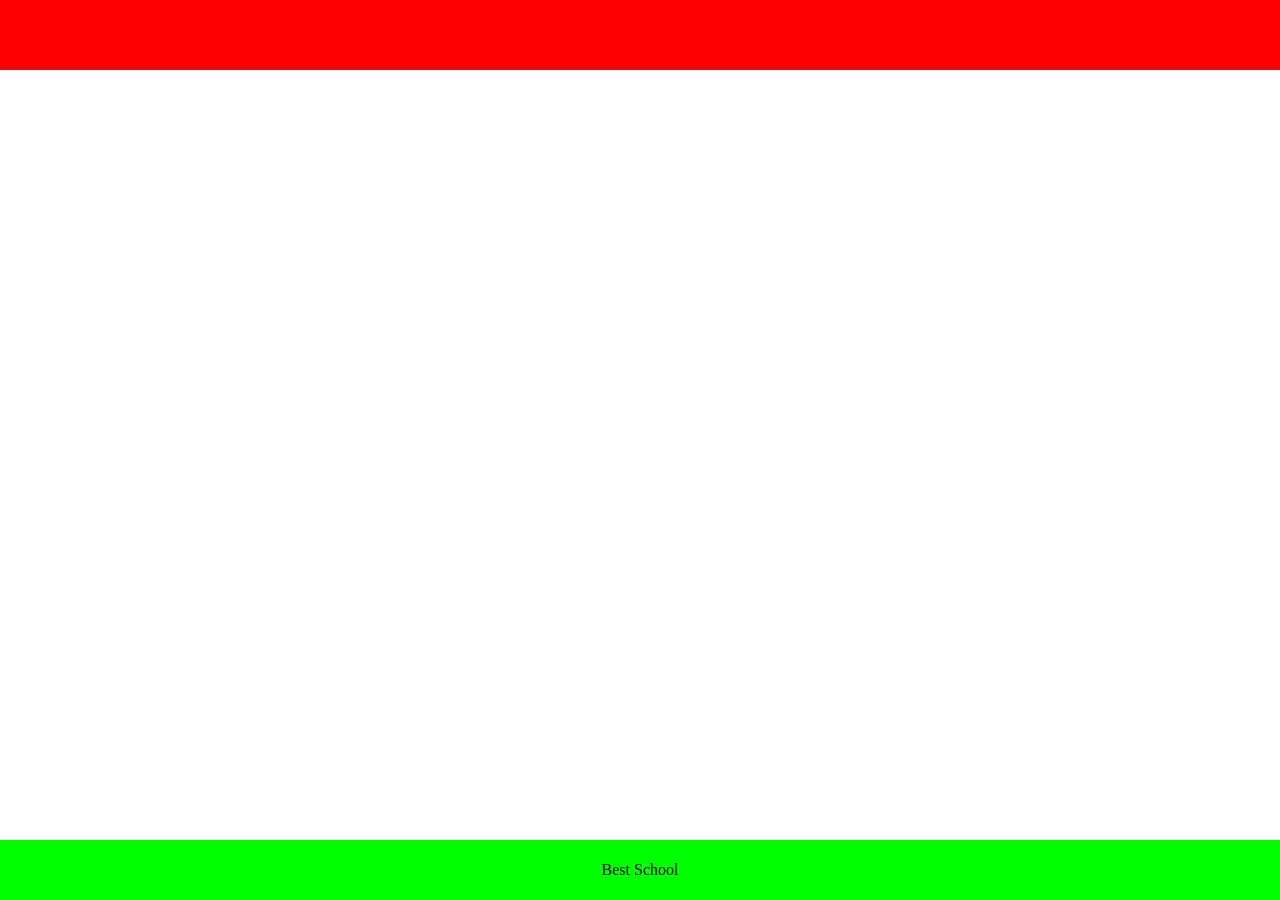
<file: web_static/2-index.html>
<!DOCTYPE html>
<html lang="en">
  <head>
    <meta charset="UTF-8" />
    <meta http-equiv="X-UA-Compatible" content="IE=edge" />
    <meta name="viewport" content="width=device-width, initial-scale=1.0" />
    <title>AirBnB Clone</title>
    <link rel="stylesheet" href="styles/main.css" />
    <link rel="stylesheet" href="styles/2-common.css" />
    <link rel="stylesheet" href="styles/2-header.css" />
    <link rel="stylesheet" href="styles/2-footer.css" />
  </head>
  <body>
    <header></header>
    <footer>Best School</footer>
  </body>
</html>
</file>
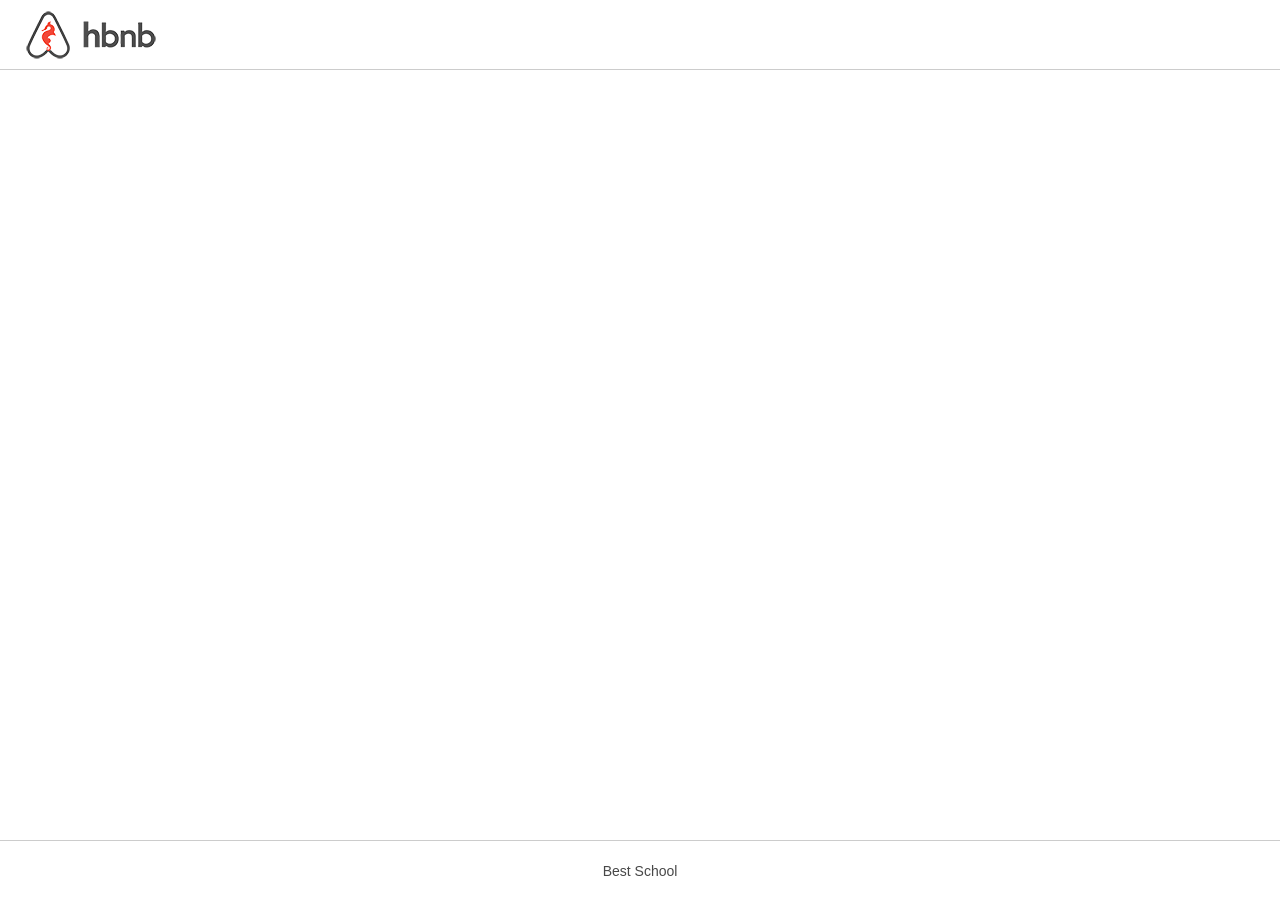
<file: web_static/3-index.html>
<!DOCTYPE html>
<html lang="en">
  <head>
    <meta charset="UTF-8" />
    <meta http-equiv="X-UA-Compatible" content="IE=edge" />
    <meta name="viewport" content="width=device-width, initial-scale=1.0" />
    <title>AirBnB Clone</title>
    <link rel="icon" href="images/icon.png" />
    <link rel="stylesheet" href="styles/main.css" />
    <link rel="stylesheet" href="styles/3-common.css" />
    <link rel="stylesheet" href="styles/3-header.css" />
    <link rel="stylesheet" href="styles/3-footer.css" />
  </head>
  <body>
    <header></header>
    <footer>Best School</footer>
  </body>
</html>
</file>
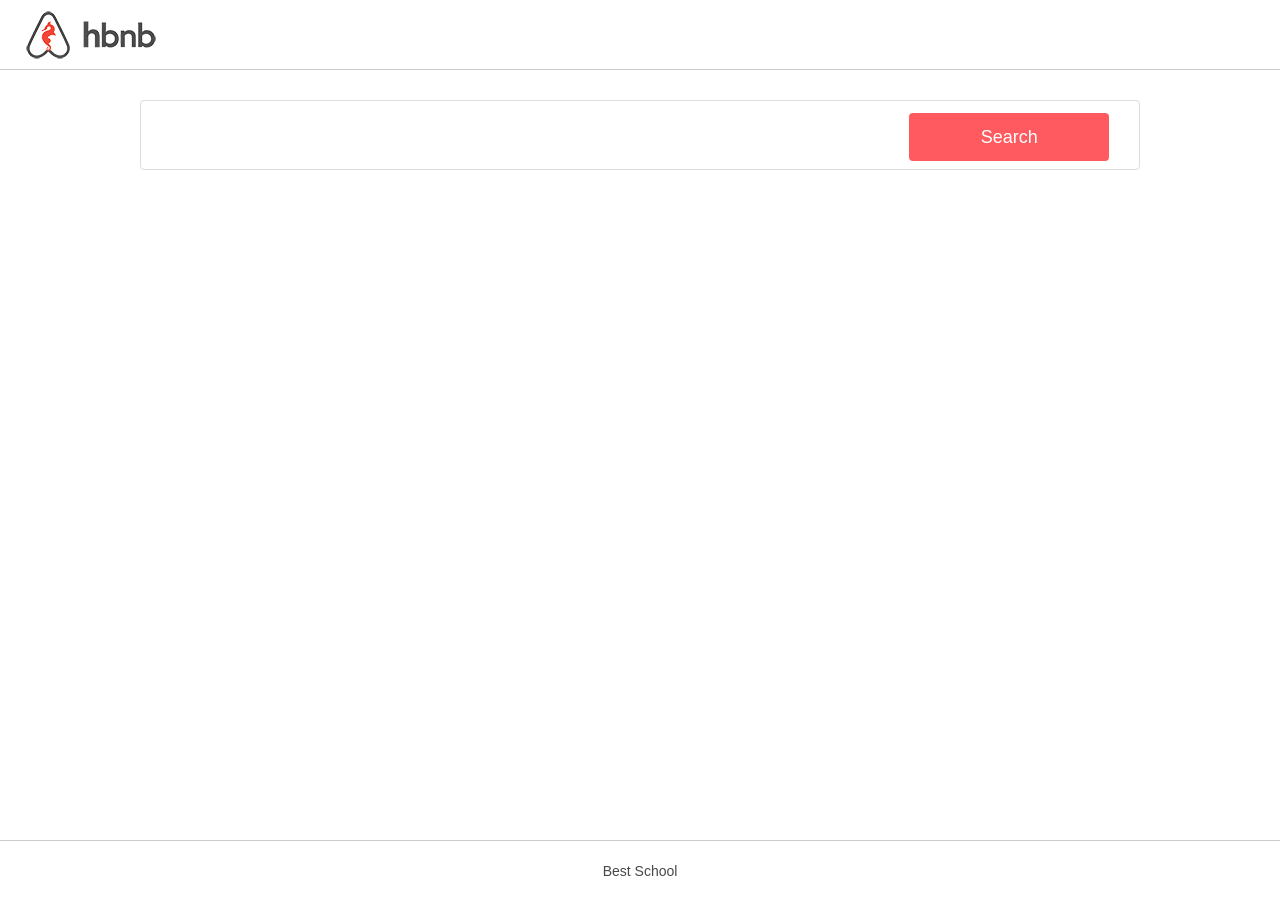
<file: web_static/4-index.html>
<!DOCTYPE html>
<html lang="en">
  <head>
    <meta charset="UTF-8" />
    <meta http-equiv="X-UA-Compatible" content="IE=edge" />
    <meta name="viewport" content="width=device-width, initial-scale=1.0" />
    <title>AirBnB Clone</title>
    <link rel="icon" href="images/icon.png" />
    <link rel="stylesheet" href="styles/main.css" />
    <link rel="stylesheet" href="styles/4-common.css" />
    <link rel="stylesheet" href="styles/3-header.css" />
    <link rel="stylesheet" href="styles/3-footer.css" />
    <link rel="stylesheet" href="styles/4-filters.css" />
  </head>
  <body>
    <header></header>
    <div class="container">
      <section class="filters">
        <button>Search</button>
      </section>
    </div>
    <footer>Best School</footer>
  </body>
</html>
</file>
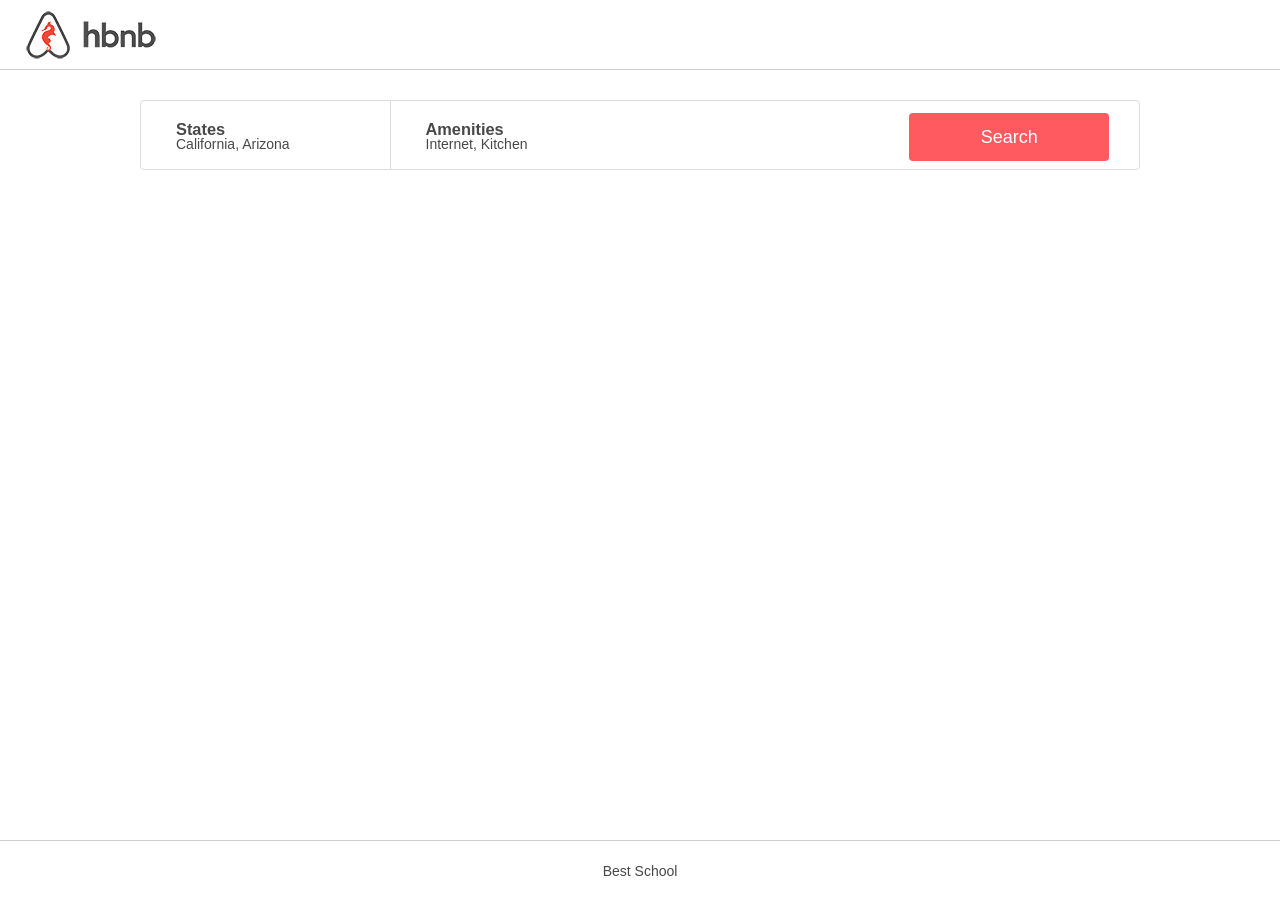
<file: web_static/5-index.html>
<!DOCTYPE html>
<html lang="en">
  <head>
    <meta charset="UTF-8" />
    <meta http-equiv="X-UA-Compatible" content="IE=edge" />
    <meta name="viewport" content="width=device-width, initial-scale=1.0" />
    <title>AirBnB Clone</title>
    <link rel="icon" href="images/icon.png" />
    <link rel="stylesheet" href="styles/main.css" />
    <link rel="stylesheet" href="styles/4-common.css" />
    <link rel="stylesheet" href="styles/3-header.css" />
    <link rel="stylesheet" href="styles/3-footer.css" />
    <link rel="stylesheet" href="styles/5-filters.css" />
  </head>
  <body>
    <header></header>
    <div class="container">
      <!-- Filters Section -->
      <!-- prettier-ignore -->
      <section class="filters">
        <!-- Location filter -->
        <div class="locations">
          <h3>States</h3>
          <h4>California, Arizona</h4>
        </div><!--
          
          Amenities filter
        
        --><div class="amenities">
          <h3>Amenities</h3>
          <h4>Internet, Kitchen</h4>
        </div>
        <button>Search</button>
      </section>
    </div>
    <footer>Best School</footer>
  </body>
</html>
</file>
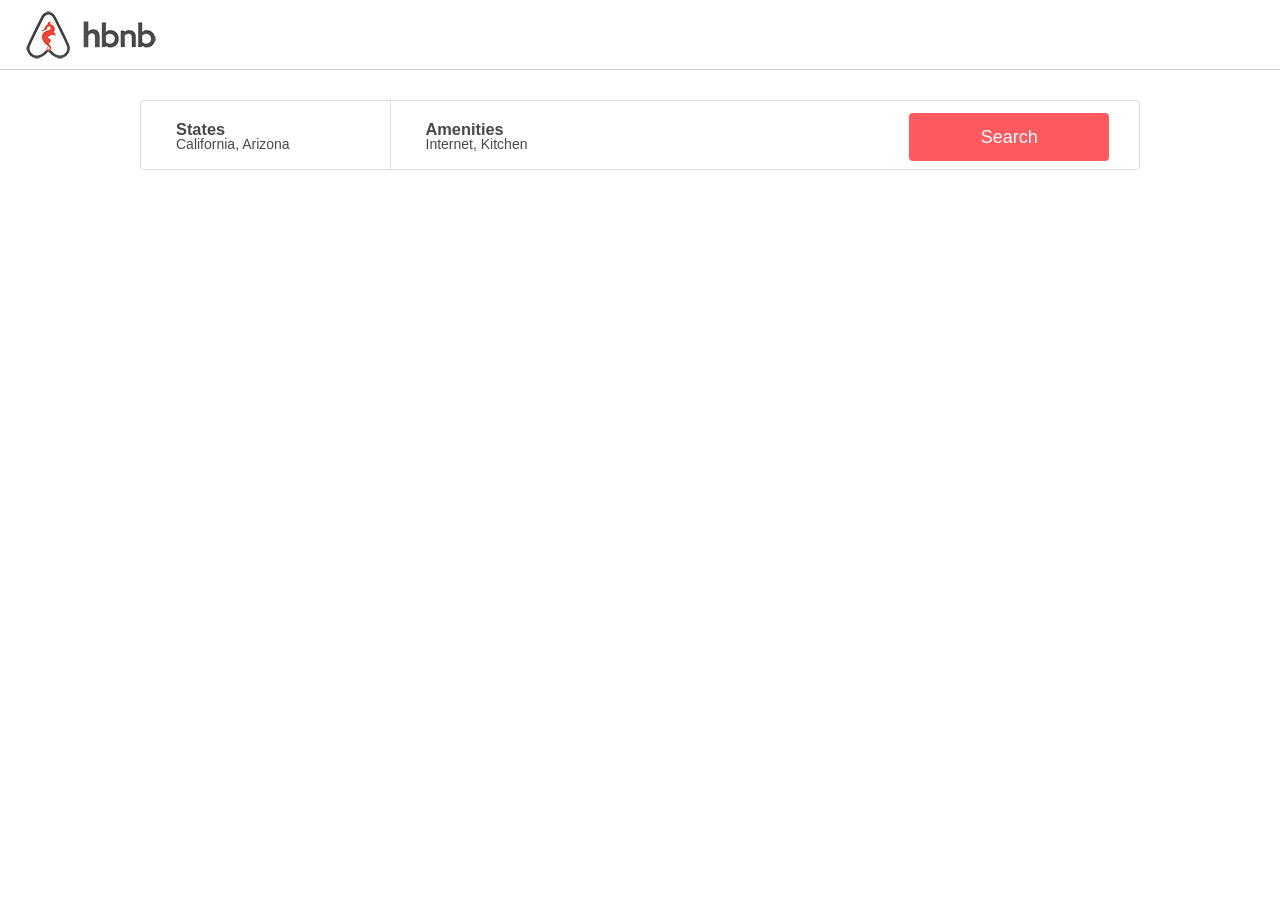
<file: web_static/6-index.html>
<!DOCTYPE html>
<html lang="en">
  <head>
    <meta charset="UTF-8" />
    <meta http-equiv="X-UA-Compatible" content="IE=edge" />
    <meta name="viewport" content="width=device-width, initial-scale=1.0" />
    <title>AirBnB Clone</title>
    <link rel="icon" href="./images/icon.png" />
    <link rel="stylesheet" href="styles/main.css" />
    <link rel="stylesheet" href="styles/4-common.css" />
    <link rel="stylesheet" href="styles/3-header.css" />
    <link rel="stylesheet" href="styles/3-footer.css" />
    <link rel="stylesheet" href="styles/6-filters.css" />
  </head>
  <body>
    <header></header>
    <div class="container">
      <!-- Filters Section -->
      <!-- prettier-ignore -->
      <section class="filters">
 
        <!-- Location filter -->
        <div class="locations">
          <h3>States</h3>
          <h4>California, Arizona</h4>
          <div class="popover">
            <h2>Arizona:</h2>
            <ul>
              <li>Phoenix</li>
              <li>Sedona</li>
            </ul>
            <h2>California:</h2>
            <ul>
              <li>San Francisco</li>
              <li>Los Altos</li>
            </ul>
          </div>
        </div><!--

          Amenities filter

        --><div class="amenities">
          <h3>Amenities</h3>
          <h4>Internet, Kitchen</h4>
          <div class="popover">
            <ul>
              <li>Internet</li>
              <li>TV</li>
              <li>Kitchen</li>
              <li>Iron</li>
          </ul>
          </div>
        </div>
        <button>Search</button>
      </section>
    </div>
  </body>
</html>
</file>
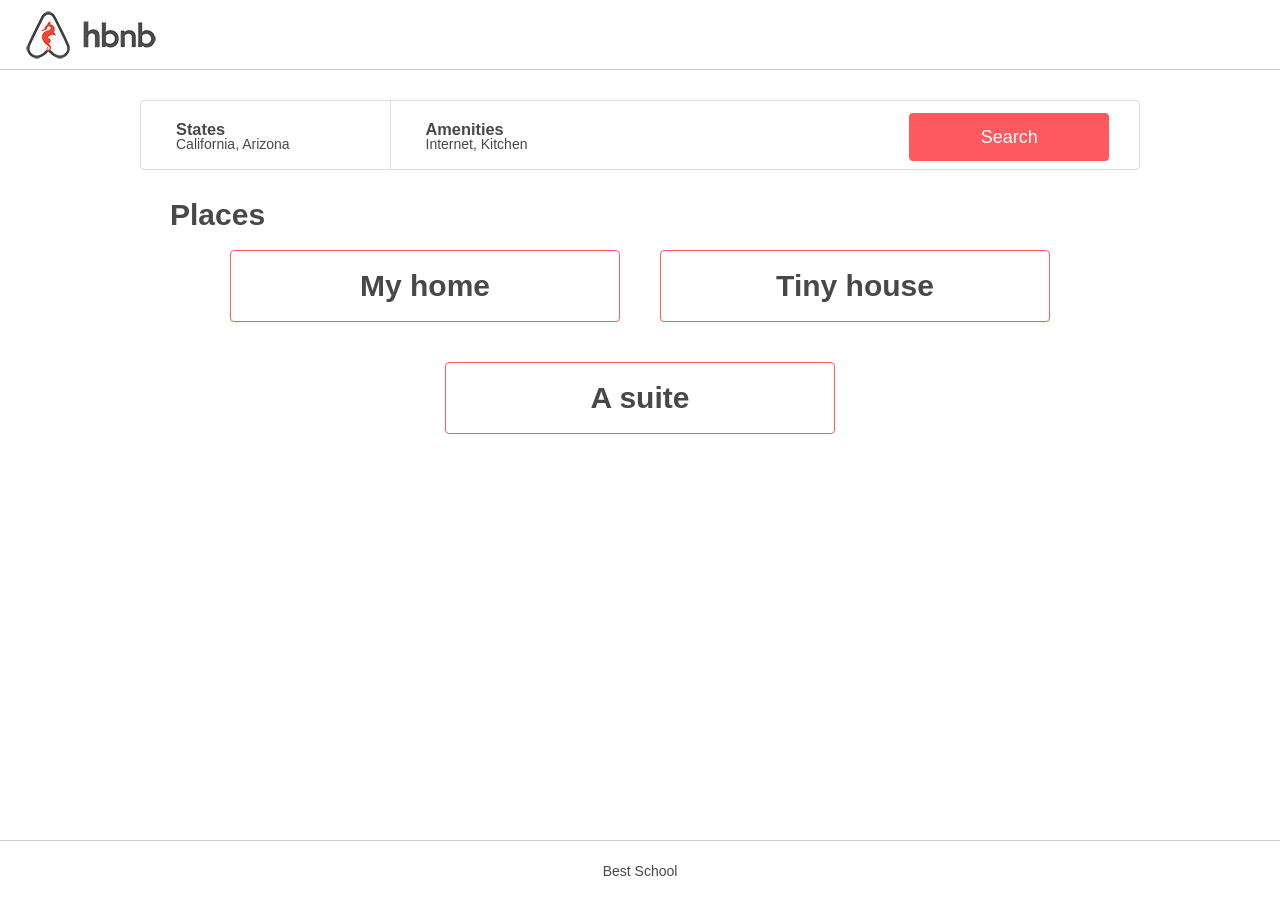
<file: web_static/7-index.html>
<!DOCTYPE html>
<html lang="en">
  <head>
    <meta charset="UTF-8" />
    <meta http-equiv="X-UA-Compatible" content="IE=edge" />
    <meta name="viewport" content="width=device-width, initial-scale=1.0" />
    <title>AirBnB Clone</title>
    <link rel="icon" href="./images/icon.png" />
    <link rel="stylesheet" href="./styles/main.css" />
    <link rel="stylesheet" href="./styles/4-common.css" />
    <link rel="stylesheet" href="./styles/3-header.css" />
    <link rel="stylesheet" href="./styles/3-footer.css" />
    <link rel="stylesheet" href="./styles/6-filters.css" />
    <link rel="stylesheet" href="./styles/7-places.css" />
  </head>
  <body>
    <header></header>
    <div class="container">
      <!-- Filters Section -->
      <!-- prettier-ignore -->
      <section class="filters">

        <!-- Location filter -->       
        <div class="locations">
          <h3>States</h3>
          <h4>California, Arizona</h4>
          <div class="popover">
            <h2>Arizona:</h2>
            <ul>
              <li>Phoenix</li>
              <li>Sedona</li>
            </ul>
            <h2>California:</h2>
            <ul>
              <li>San Francisco</li>
              <li>Los Altos</li>
            </ul>
          </div>
        </div><!--
          Amenities filter

        --><div class="amenities">
          <h3>Amenities</h3>
          <h4>Internet, Kitchen</h4>
          <div class="popover">
            <ul>
              <li>Internet</li>
              <li>TV</li>
              <li>Kitchen</li>
              <li>Iron</li>
            </ul>
          </div>
        </div>
        <button>Search</button>
      </section>

      <!-- Places Section -->
      <!-- prettier-ignore -->
      <section class="places">
        <h1>Places</h1>
        <!-- Place 1 -->
        <article>
          <h2>My home</h2>
        </article><!--
        
          Place 2
        --><article>
          <h2>Tiny house</h2>
        </article><!--
          
          Place 3
        
        --><article>
          <h2>A suite</h2>
        </article>
      </section>
    </div>
    <footer>Best School</footer>
  </body>
</html>
</file>
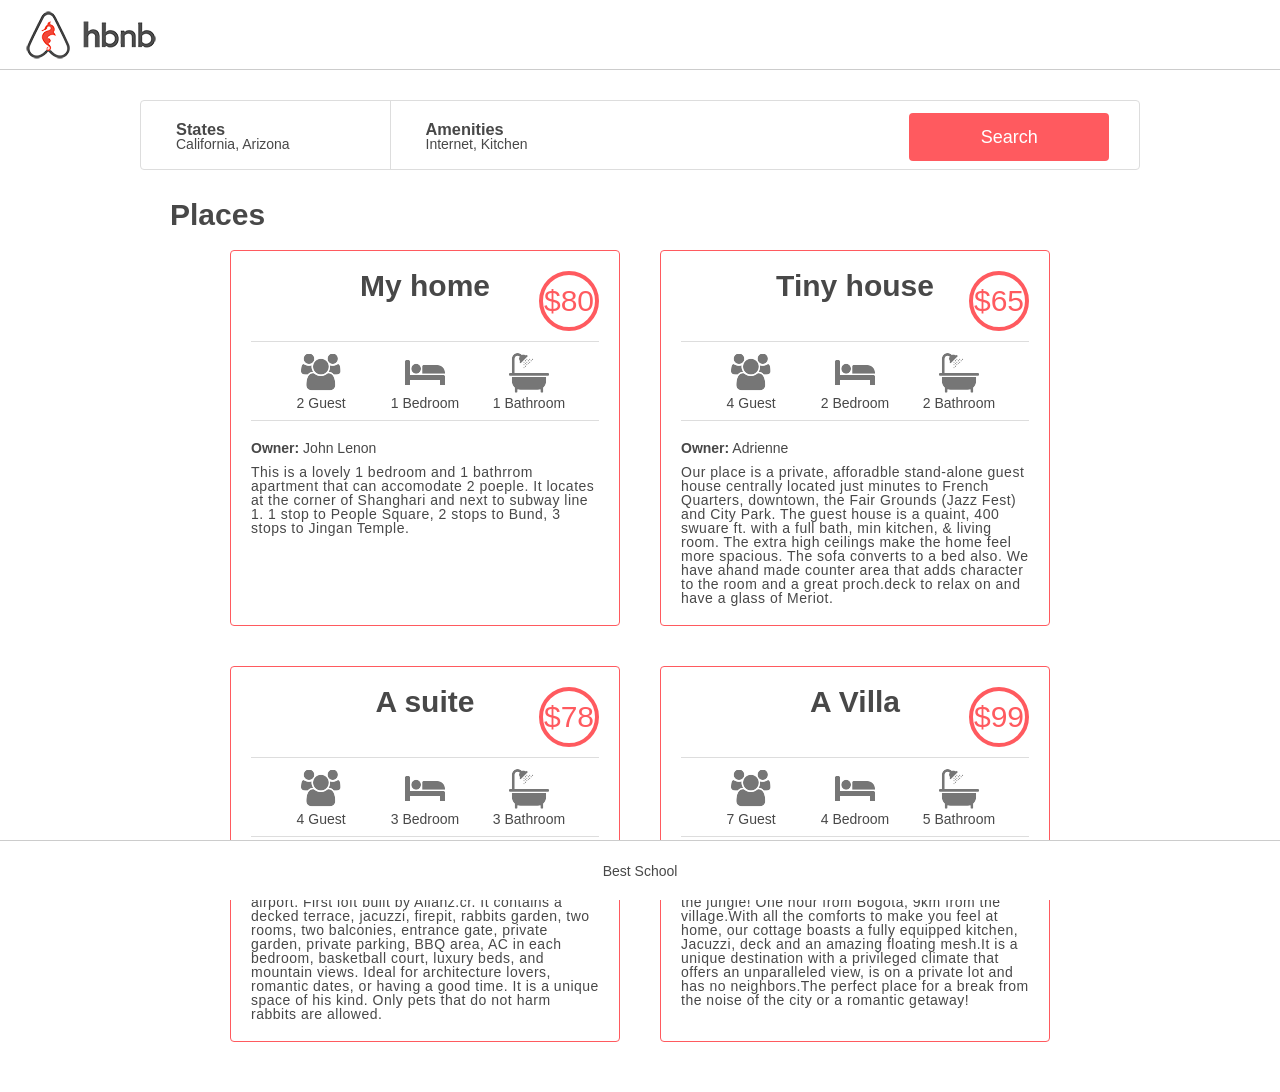
<file: web_static/8-index.html>
<!DOCTYPE html>
<html lang="en">
  <head>
    <meta charset="UTF-8" />
    <meta http-equiv="X-UA-Compatible" content="IE=edge" />
    <meta name="viewport" content="width=device-width, initial-scale=1.0" />
    <title>AirBnB Clone</title>
    <link rel="icon" href="./images/icon.png" />
    <link rel="stylesheet" href="styles/main.css" />
    <link rel="stylesheet" href="styles/4-common.css" />
    <link rel="stylesheet" href="styles/3-header.css" />
    <link rel="stylesheet" href="styles/3-footer.css" />
    <link rel="stylesheet" href="styles/6-filters.css" />
    <link rel="stylesheet" href="styles/8-places.css" />
  </head>
  <body>
    <header></header>
    <div class="container">
      <!-- Filters Section -->
      <!-- prettier-ignore -->
      <section class="filters">
        <!-- Location filter -->
        <div class="locations">
          <h3>States</h3>
          <h4>California, Arizona</h4>
          <div class="popover">
            <h2>Arizona:</h2>
            <ul>
              <li>Phoenix</li>
              <li>Sedona</li>
            </ul>
            <h2>California:</h2>
            <ul>
              <li>San Francisco</li>
              <li>Los Altos</li>
            </ul>
          </div>
        </div><!--
          
          Amenities filter

        --><div class="amenities">
          <h3>Amenities</h3>
          <h4>Internet, Kitchen</h4>
          <div class="popover">
            <ul>
              <li>Internet</li>
              <li>TV</li>
              <li>Kitchen</li>
              <li>Iron</li>
            </ul>
          </div>
        </div>
        <button>Search</button>
      </section>

      <!-- Places Section -->
      <!-- prettier-ignore -->
      <section class="places">
        <h1>Places</h1>
        <!-- Place 1 -->
        <article>
          <h2>My home</h2>
          <div class="price_by_night">$80</div>
          <div class="information">
            <div class="max_guest"></div>
            <div class="number_rooms"></div>
            <div class="number_bathrooms"></div>
            <div>
              <p>2 Guest</p>
              <p>1 Bedroom</p>
              <p>1 Bathroom</p>
            </div>
          </div>
          <div class="user"><strong>Owner:</strong> John Lenon</div>
          <div class="description">
            This is a lovely 1 bedroom and 1 bathrrom apartment that can
            accomodate 2 poeple. It locates at the corner of Shanghari and next
            to subway line 1. 1 stop to People Square, 2 stops to Bund, 3 stops
            to Jingan Temple.
            <br /><br /><br /><br /><br /><br />
          </div>
        </article><!--
          
          Place 2
        
          --><article>
          <h2>Tiny house</h2>
          <div class="price_by_night">$65</div>
          <div class="information">
            <div class="max_guest"></div>
            <div class="number_rooms"></div>
            <div class="number_bathrooms"></div>
            <div>
              <p>4 Guest</p>
              <p>2 Bedroom</p>
              <p>2 Bathroom</p>
            </div>
          </div>
          <div class="user"><strong>Owner:</strong> Adrienne</div>
          <div class="description">
            Our place is a private, afforadble stand-alone guest house centrally
            located just minutes to French Quarters, downtown, the Fair Grounds
            (Jazz Fest) and City Park. The guest house is a quaint, 400 swuare
            ft. with a full bath, min kitchen, & living room. The extra high
            ceilings make the home feel more spacious. The sofa converts to a
            bed also. We have ahand made counter area that adds character to the
            room and a great proch.deck to relax on and have a glass of Meriot.
          </div>
        </article><!--
          
          Place 3

          --><article>
          <h2>A suite</h2>
          <div class="price_by_night">$78</div>
          <div class="information">
            <div class="max_guest"></div>
            <div class="number_rooms"></div>
            <div class="number_bathrooms"></div>
            <div>
              <p>4 Guest</p>
              <p>3 Bedroom</p>
              <p>3 Bathroom</p>
            </div>
          </div>
          <div class="user"><strong>Owner:</strong> Azula</div>
          <div class="description">
            Insta @ alianzloft. 20 minutes from San Jose airport. First loft
            built by Alianz.cr. It contains a decked terrace, jacuzzi, firepit,
            rabbits garden, two rooms, two balconies, entrance gate, private
            garden, private parking, BBQ area, AC in each bedroom, basketball
            court, luxury beds, and mountain views. Ideal for architecture
            lovers, romantic dates, or having a good time. It is a unique space
            of his kind. Only pets that do not harm rabbits are allowed.
          </div>
        </article><!--
          
          Place 4

          --><article>
          <h2>A Villa</h2>
          <div class="price_by_night">$99</div>
          <div class="information">
            <div class="max_guest"></div>
            <div class="number_rooms"></div>
            <div class="number_bathrooms"></div>
            <div>
              <p>7 Guest</p>
              <p>4 Bedroom</p>
              <p>5 Bathroom</p>
            </div>
          </div>
          <div class="user"><strong>Owner:</strong> Toph Beifong</div>
          <div class="description">
            Enjoy nature in this cabin located in the middle of the jungle! One
            hour from Bogota, 9km from the village.With all the comforts to make
            you feel at home, our cottage boasts a fully equipped kitchen,
            Jacuzzi, deck and an amazing floating mesh.It is a unique
            destination with a privileged climate that offers an unparalleled
            view, is on a private lot and has no neighbors.The perfect place for
            a break from the noise of the city or a romantic getaway!
            <br /><br />
          </div>
        </article>
      </section>
    </div>
    <footer>Best School</footer>
  </body>
</html>
</file>
<file: web_static/styles/main.css>
/* http://meyerweb.com/eric/tools/css/reset/ 
   v2.0 | 20110126
   License: none (public domain)
*/
/* prettier-ignore */
html, body, div, span, applet, object, iframe,
h1, h2, h3, h4, h5, h6, p, blockquote, pre,
a, abbr, acronym, address, big, cite, code,
del, dfn, em, img, ins, kbd, q, s, samp,
small, strike, strong, sub, sup, tt, var,
b, u, i, center,
dl, dt, dd, ol, ul, li,
fieldset, form, label, legend,
table, caption, tbody, tfoot, thead, tr, th, td,
article, aside, canvas, details, embed, 
figure, figcaption, footer, header, hgroup, 
menu, nav, output, ruby, section, summary,
time, mark, audio, video {
  margin: 0;
  padding: 0;
  border: 0;
  vertical-align: baseline;
}
/* HTML5 display-role reset for older browsers */
/* prettier-ignore */
article, aside, details, figcaption, figure,
footer, header, hgroup, menu, nav, section {
  display: block;
}
body {
  line-height: 1;
}
/* prettier-ignore */
ol, ul {
  list-style: none;
}
blockquote,
q {
  quotes: none;
}
blockquote:before,
blockquote:after,
q:before,
q:after {
  content: "";
  content: none;
}
table {
  border-collapse: collapse;
  border-spacing: 0;
}
</file>
<file: web_static/styles/4-common.css>
��/ *   S h a r e d   c u s t o m   s t y l e s   * /  
 * ,  
 * : : b e f o r e ,  
 * : : a f t e r   {  
     - m o z - b o x - s i z i n g :   b o r d e r - b o x ;  
     - w e b k i t - b o x - s i z i n g :   b o r d e r - b o x ;  
     b o x - s i z i n g :   b o r d e r - b o x ;  
 }  
 b o d y   {  
     m a r g i n :   0 ;  
     p a d d i n g :   0 ;  
     c o l o r :   # 4 8 4 8 4 8 ;  
     f o n t - s i z e :   1 4 p x ;  
     f o n t - f a m i l y :   C i r c u l a r ,   " H e l v e t i c a   N e u e " ,   H e l v e t i c a ,   A r i a l ,   s a n s - s e r i f ;  
 }  
 . c o n t a i n e r   {  
     m a x - w i d t h :   1 0 0 0 p x ;  
     m a r g i n :   3 0 p x   a u t o ;  
 }  
 
</file>
<file: web_static/styles/3-header.css>
/* Header custom styles */
header {
  height: 70px;
  width: 100%;
  border-bottom: 1px solid #ccc;
  background: white url("../images/logo.png") 20px center no-repeat;
}
</file>
<file: web_static/styles/3-footer.css>
/* Footer custom styles */
footer {
  height: 60px;
  width: 100%;
  background-color: white;
  border-top: 1px solid #ccc;
  position: fixed;
  bottom: 0;
  display: flex;
  justify-content: center;
  align-items: center;
}
</file>
<file: web_static/styles/6-filters.css>
/* Filter elements custom styles */
.filters {
  background-color: white;
  height: 70px;
  width: 100%;
  border: 1px solid #dddddd;
  border-radius: 4px;
}

.locations,
.filters .amenities {
  display: inline-block;
  position: relative;
  height: 100%;
  width: 25%;
  padding: 20px 0 20px 35px;
}
.locations {
  border-right: 1px solid #dddddd;
}

/* Search button */
.filters button {
  font-size: 18px;
  background-color: #ff5a5f;
  color: #ffffff;
  height: 48px;
  width: 20%;
  border: none;
  border-radius: 4px;
  margin: 12px 30px;
  float: right;
}
.filters button:hover {
  background-color: rgba(255, 90, 95, 0.9);
}

/* Filters typography */
.filters h3 {
  font-weight: 600;
}

.filters h4 {
  font-weight: 400;
  font-size: 14px;
}

/* Pop-up filter menus */
.popover {
  width: 100%;
  background-color: #fafafa;
  border: 1px solid #ddd;
  border-radius: 4px;
  display: none;
  position: absolute;
  top: 100%;
  right: 0;
  line-height: 20px;
  padding: 10px 0 20px 35px;
}
.filters .locations:hover .popover,
.filters .amenities:hover .popover {
  display: block;
}
.popover h2 {
  font-size: 16px;
}
.locations ul {
  margin-bottom: 10px;
  padding-left: 10px;
}
.locations li {
  text-overflow: ellipsis;
  overflow: hidden;
}
</file>
<file: web_static/styles/100-places.css>
��/ *   P l a c e s   * /  
 . p l a c e s   {  
     t e x t - a l i g n :   c e n t e r ;  
 }  
 / *   T y p o g r a p h y   * /  
 . p l a c e s   h 1 ,  
 . p l a c e s   h 2   {  
     f o n t - s i z e :   3 0 p x ;  
 }  
 . p l a c e s   h 1   {  
     t e x t - a l i g n :   l e f t ;  
     f o n t - w e i g h t :   b o l d ;  
     m a r g i n - t o p :   3 0 p x ;  
     m a r g i n - l e f t :   3 0 p x ;  
 }  
 . p l a c e s   h 2   {  
     f o n t - w e i g h t :   b o l d ;  
     t e x t - a l i g n :   c e n t e r ;  
 }  
 s t r o n g   {  
     f o n t - w e i g h t :   b o l d ;  
 }  
  
 / *   H o m e s   * /  
 a r t i c l e   {  
     w i d t h :   3 9 0 p x ;  
     p a d d i n g :   2 0 p x ;  
     m a r g i n :   2 0 p x ;  
     b o r d e r :   1 p x   s o l i d   # f f 5 a 5 f ;  
     b o r d e r - r a d i u s :   4 p x ;  
     d i s p l a y :   i n l i n e - b l o c k ;  
 }  
 . p r i c e _ b y _ n i g h t   {  
     b o r d e r :   4 p x   s o l i d   # f f 5 a 5 f ;  
     b o r d e r - r a d i u s :   5 0 % ;  
     m i n - w i d t h :   6 0 p x ;  
     m i n - h e i g h t :   6 0 p x ;  
     c o l o r :   # f f 5 a 5 f ;  
     f o n t - s i z e :   3 0 p x ;  
     t e x t - a l i g n :   c e n t e r ;  
     f l o a t :   r i g h t ;  
     p o s i t i o n :   r e l a t i v e ;  
     b o t t o m :   3 0 p x ;  
     m a r g i n - b o t t o m :   - 2 0 p x ;  
     d i s p l a y :   f l e x ;  
     j u s t i f y - c o n t e n t :   c e n t e r ;  
     a l i g n - i t e m s :   c e n t e r ;  
 }  
 . i n f o r m a t i o n   {  
     h e i g h t :   8 0 p x ;  
     b o r d e r - t o p :   1 p x   s o l i d   # d d d ;  
     b o r d e r - b o t t o m :   1 p x   s o l i d   # d d d ;  
     c l e a r :   b o t h ;  
 }  
 . m a x _ g u e s t ,  
 . n u m b e r _ r o o m s ,  
 . n u m b e r _ b a t h r o o m s   {  
     w i d t h :   1 0 0 p x ;  
     h e i g h t :   8 0 % ;  
     d i s p l a y :   i n l i n e - b l o c k ;  
 }  
 . m a x _ g u e s t   {  
     b a c k g r o u n d :   u r l ( " . . / i m a g e s / i c o n _ g r o u p . p n g " )   c e n t e r   c e n t e r   n o - r e p e a t ;  
 }  
 . n u m b e r _ r o o m s   {  
     b a c k g r o u n d :   u r l ( " . . / i m a g e s / i c o n _ b e d . p n g " )   c e n t e r   c e n t e r   n o - r e p e a t ;  
 }  
 . n u m b e r _ b a t h r o o m s   {  
     b a c k g r o u n d :   u r l ( " . . / i m a g e s / i c o n _ b a t h . p n g " )   c e n t e r   c e n t e r   n o - r e p e a t ;  
 }  
  
 . i n f o r m a t i o n   p   {  
     d i s p l a y :   i n l i n e - b l o c k ;  
     w i d t h :   1 0 0 p x ;  
     h e i g h t :   1 0 % ;  
     p o s i t i o n :   r e l a t i v e ;  
     t o p :   - 1 0 p x ;  
     t e x t - a l i g n :   c e n t e r ;  
 }  
 . u s e r ,  
 . d e s c r i p t i o n   {  
     t e x t - a l i g n :   l e f t ;  
 }  
 . u s e r   {  
     m a r g i n - t o p :   2 0 p x ;  
 }  
 . d e s c r i p t i o n   {  
     m a r g i n - t o p :   1 0 p x ;  
     l e t t e r - s p a c i n g :   0 . 5 p x ;  
 }  
  
 / *   A m e n i t i e s   a n d   R e v i e w s * /  
 a r t i c l e   . a m e n i t i e s ,  
 . r e v i e w s   {  
     m a r g i n - t o p :   4 0 p x ;  
 }  
 . a m e n i t i e s   h 2 ,  
 . r e v i e w s   h 2   {  
     f o n t - s i z e :   1 6 p x ;  
     t e x t - a l i g n :   l e f t ;  
     p a d d i n g - b o t t o m :   1 0 p x ;  
     b o r d e r - b o t t o m :   1 p x   s o l i d   # d d d ;  
 }  
 a r t i c l e   . a m e n i t i e s   l i   {  
     p a d d i n g - t o p :   2 0 p x ;  
     t e x t - a l i g n :   l e f t ;  
     p a d d i n g - l e f t :   6 0 p x ;  
     h e i g h t :   5 0 p x ;  
 }  
  
 . r e v i e w s   l i   {  
     p a d d i n g - t o p :   1 0 p x ;  
     l i n e - h e i g h t :   2 0 p x ;  
     t e x t - a l i g n :   l e f t ;  
     l e t t e r - s p a c i n g :   0 . 5 p x ;  
 }  
  
 / *   B a c k g r o u n d - i m a g e s   f o r   a m e n i t i e s   * /  
 . t v   {  
     b a c k g r o u n d :   u r l ( . . / i m a g e s / i c o n _ t v . p n g )   n o - r e p e a t ;  
 }  
 . w i f i   {  
     b a c k g r o u n d :   u r l ( . . / i m a g e s / i c o n _ w i f i . p n g )   n o - r e p e a t ;  
 }  
 . p o o l   {  
     b a c k g r o u n d :   u r l ( . . / i m a g e s / i c o n _ p o o l . p n g )   n o - r e p e a t ;  
 }  
 . p e t s   {  
     b a c k g r o u n d :   u r l ( . . / i m a g e s / i c o n _ p e t s . p n g )   n o - r e p e a t ;  
 }  
 / *   F o o t e r   * /  
 f o o t e r   {  
     p o s i t i o n :   s t i c k y ;  
 }  
 
</file>
<file: web_static/styles/101-places.css>
��/ *   P l a c e s   * /  
 . p l a c e s   {  
     t e x t - a l i g n :   c e n t e r ;  
 }  
 / *   T y p o g r a p h y   * /  
 . p l a c e s   h 1 ,  
 . p l a c e s   h 2   {  
     f o n t - s i z e :   3 0 p x ;  
 }  
 . p l a c e s   h 1   {  
     t e x t - a l i g n :   l e f t ;  
     f o n t - w e i g h t :   b o l d ;  
     m a r g i n - t o p :   3 0 p x ;  
     m a r g i n - l e f t :   3 0 p x ;  
 }  
 . p l a c e s   h 2   {  
     f o n t - w e i g h t :   b o l d ;  
     t e x t - a l i g n :   c e n t e r ;  
 }  
 s t r o n g   {  
     f o n t - w e i g h t :   b o l d ;  
 }  
  
 / *   H o m e s   * /  
 . f l e x _ p l a c e s   {  
     d i s p l a y :   f l e x ;  
     f l e x - w r a p :   w r a p ;  
     j u s t i f y - c o n t e n t :   s p a c e - a r o u n d ;  
 }  
 a r t i c l e   {  
     w i d t h :   3 9 0 p x ;  
     p a d d i n g :   2 0 p x ;  
     m a r g i n :   2 0 p x ;  
     b o r d e r :   1 p x   s o l i d   # f f 5 a 5 f ;  
     b o r d e r - r a d i u s :   4 p x ;  
 }  
 . p r i c e _ b y _ n i g h t   {  
     b o r d e r :   4 p x   s o l i d   # f f 5 a 5 f ;  
     b o r d e r - r a d i u s :   5 0 % ;  
     m i n - w i d t h :   6 0 p x ;  
     m i n - h e i g h t :   6 0 p x ;  
     c o l o r :   # f f 5 a 5 f ;  
     f o n t - s i z e :   3 0 p x ;  
     t e x t - a l i g n :   c e n t e r ;  
     f l o a t :   r i g h t ;  
     p o s i t i o n :   r e l a t i v e ;  
     b o t t o m :   3 0 p x ;  
     m a r g i n - b o t t o m :   - 2 0 p x ;  
     d i s p l a y :   f l e x ;  
     j u s t i f y - c o n t e n t :   c e n t e r ;  
     a l i g n - i t e m s :   c e n t e r ;  
 }  
 . i n f o r m a t i o n   {  
     h e i g h t :   8 0 p x ;  
     b o r d e r - t o p :   1 p x   s o l i d   # d d d ;  
     b o r d e r - b o t t o m :   1 p x   s o l i d   # d d d ;  
     c l e a r :   b o t h ;  
 }  
 . m a x _ g u e s t ,  
 . n u m b e r _ r o o m s ,  
 . n u m b e r _ b a t h r o o m s   {  
     w i d t h :   1 0 0 p x ;  
     h e i g h t :   8 0 % ;  
     d i s p l a y :   i n l i n e - b l o c k ;  
 }  
 . m a x _ g u e s t   {  
     b a c k g r o u n d :   u r l ( " . . / i m a g e s / i c o n _ g r o u p . p n g " )   c e n t e r   c e n t e r   n o - r e p e a t ;  
 }  
 . n u m b e r _ r o o m s   {  
     b a c k g r o u n d :   u r l ( " . . / i m a g e s / i c o n _ b e d . p n g " )   c e n t e r   c e n t e r   n o - r e p e a t ;  
 }  
 . n u m b e r _ b a t h r o o m s   {  
     b a c k g r o u n d :   u r l ( " . . / i m a g e s / i c o n _ b a t h . p n g " )   c e n t e r   c e n t e r   n o - r e p e a t ;  
 }  
  
 . i n f o r m a t i o n   p   {  
     d i s p l a y :   i n l i n e - b l o c k ;  
     w i d t h :   1 0 0 p x ;  
     h e i g h t :   1 0 % ;  
     p o s i t i o n :   r e l a t i v e ;  
     t o p :   - 1 0 p x ;  
     t e x t - a l i g n :   c e n t e r ;  
 }  
 . u s e r ,  
 . d e s c r i p t i o n   {  
     t e x t - a l i g n :   l e f t ;  
     l i n e - h e i g h t :   2 0 p x ;  
     l e t t e r - s p a c i n g :   0 . 5 p x ;  
 }  
 . u s e r   {  
     m a r g i n - t o p :   2 0 p x ;  
 }  
 . d e s c r i p t i o n   {  
     m a r g i n - t o p :   1 0 p x ;  
 }  
  
 / *   A m e n i t i e s   a n d   R e v i e w s * /  
 a r t i c l e   . a m e n i t i e s ,  
 . r e v i e w s   {  
     m a r g i n - t o p :   4 0 p x ;  
 }  
 . a m e n i t i e s   h 2 ,  
 . r e v i e w s   h 2   {  
     f o n t - s i z e :   1 6 p x ;  
     t e x t - a l i g n :   l e f t ;  
     p a d d i n g - b o t t o m :   1 0 p x ;  
     b o r d e r - b o t t o m :   1 p x   s o l i d   # d d d ;  
 }  
 a r t i c l e   . a m e n i t i e s   l i   {  
     p a d d i n g - t o p :   2 0 p x ;  
     t e x t - a l i g n :   l e f t ;  
     p a d d i n g - l e f t :   6 0 p x ;  
     h e i g h t :   5 0 p x ;  
 }  
  
 . r e v i e w s   l i   {  
     p a d d i n g - t o p :   1 0 p x ;  
     l i n e - h e i g h t :   2 0 p x ;  
     t e x t - a l i g n :   l e f t ;  
     l e t t e r - s p a c i n g :   0 . 5 p x ;  
 }  
  
 / *   B a c k g r o u n d - i m a g e s   f o r   a m e n i t i e s   * /  
 . t v   {  
     b a c k g r o u n d :   u r l ( . . / i m a g e s / i c o n _ t v . p n g )   n o - r e p e a t ;  
 }  
 . w i f i   {  
     b a c k g r o u n d :   u r l ( . . / i m a g e s / i c o n _ w i f i . p n g )   n o - r e p e a t ;  
 }  
 . p o o l   {  
     b a c k g r o u n d :   u r l ( . . / i m a g e s / i c o n _ p o o l . p n g )   n o - r e p e a t ;  
 }  
 . p e t s   {  
     b a c k g r o u n d :   u r l ( . . / i m a g e s / i c o n _ p e t s . p n g )   n o - r e p e a t ;  
 }  
 / *   F o o t e r   * /  
 f o o t e r   {  
     p o s i t i o n :   s t i c k y ;  
 }  
 
</file>
<file: web_static/styles/102-common.css>
/* Shared custom styles */
*,
*::before,
*::after {
  -moz-box-sizing: border-box;
  -webkit-box-sizing: border-box;
  box-sizing: border-box;
}
body {
  margin: 0;
  padding: 0;
  color: #484848;
  font-size: 14px;
  font-family: "Circular", "Helvetica Neue", Helvetica, Arial, sans-serif;
}
.container {
  max-width: 1000px;
  margin: 30px auto;
}

/* Padding around container so that items have space around them */
@media all and (max-width: 1000px) {
  .container {
    padding-left: 10px;
    padding-right: 10px;
  }
}
</file>
<file: web_static/styles/102-header.css>
/* Header custom styles */
header {
  height: 70px;
  width: 100%;
  border-bottom: 1px solid #ccc;
  background: white url("../images/logo.png") 20px center no-repeat;
}
</file>
<file: web_static/styles/102-footer.css>
/* Footer custom styles */
footer {
  height: 60px;
  width: 100%;
  background-color: white;
  border-top: 1px solid #ccc;
  position: fixed;
  bottom: 0;
  display: flex;
  justify-content: center;
  align-items: center;
}
</file>
<file: web_static/styles/102-filters.css>
/* Filter elements custom styles */
.filters {
  background-color: white;
  height: 70px;
  width: 100%;
  border: 1px solid #dddddd;
  border-radius: 4px;
}

.locations,
.filters .amenities {
  display: inline-block;
  position: relative;
  height: 100%;
  width: 25%;
  padding: 20px 0 20px 35px;
}
.locations {
  border-right: 1px solid #dddddd;
}

/* Search button */
.filters button {
  font-size: 18px;
  background-color: #ff5a5f;
  color: #ffffff;
  height: 48px;
  width: 20%;
  border: none;
  border-radius: 4px;
  margin: 12px 30px;
  float: right;
}
.filters button:hover {
  background-color: rgba(255, 90, 95, 0.9);
}

/* Filters typography */
.filters h3 {
  font-weight: 600;
}

.filters h4 {
  font-weight: 400;
  font-size: 14px;
}

/* Pop-up filter menus */
.popover {
  width: 100%;
  background-color: #fafafa;
  border: 1px solid #ddd;
  border-radius: 4px;
  display: none;
  position: absolute;
  top: 100%;
  right: 0;
  line-height: 20px;
  padding: 10px 0 20px 35px;
}
.filters .locations:hover .popover,
.filters .amenities:hover .popover {
  display: block;
}
.popover h2 {
  font-size: 16px;
}
.locations ul {
  margin-bottom: 10px;
  padding-left: 10px;
}
.locations li {
  text-overflow: ellipsis;
  overflow: hidden;
}
</file>
<file: web_static/styles/102-places.css>
��/ *   P l a c e s   * /  
 . p l a c e s   {  
     t e x t - a l i g n :   c e n t e r ;  
 }  
 / *   T y p o g r a p h y   * /  
 . p l a c e s   h 1 ,  
 . p l a c e s   h 2   {  
     f o n t - s i z e :   3 0 p x ;  
 }  
 . p l a c e s   h 1   {  
     t e x t - a l i g n :   l e f t ;  
     f o n t - w e i g h t :   b o l d ;  
     m a r g i n - t o p :   3 0 p x ;  
     m a r g i n - l e f t :   3 0 p x ;  
 }  
 . p l a c e s   h 2   {  
     f o n t - w e i g h t :   b o l d ;  
     t e x t - a l i g n :   c e n t e r ;  
 }  
 s t r o n g   {  
     f o n t - w e i g h t :   b o l d ;  
 }  
  
 / *   H o m e s   * /  
 . f l e x _ p l a c e s   {  
     d i s p l a y :   f l e x ;  
     f l e x - w r a p :   w r a p ;  
     j u s t i f y - c o n t e n t :   s p a c e - a r o u n d ;  
 }  
 a r t i c l e   {  
     w i d t h :   3 9 0 p x ;  
     p a d d i n g :   2 0 p x ;  
     m a r g i n :   2 0 p x ;  
     b o r d e r :   1 p x   s o l i d   # f f 5 a 5 f ;  
     b o r d e r - r a d i u s :   4 p x ;  
 }  
 . p r i c e _ b y _ n i g h t   {  
     b o r d e r :   4 p x   s o l i d   # f f 5 a 5 f ;  
     b o r d e r - r a d i u s :   5 0 % ;  
     m i n - w i d t h :   6 0 p x ;  
     m i n - h e i g h t :   6 0 p x ;  
     c o l o r :   # f f 5 a 5 f ;  
     f o n t - s i z e :   3 0 p x ;  
     t e x t - a l i g n :   c e n t e r ;  
     f l o a t :   r i g h t ;  
     p o s i t i o n :   r e l a t i v e ;  
     b o t t o m :   3 0 p x ;  
     m a r g i n - b o t t o m :   - 2 0 p x ;  
     d i s p l a y :   f l e x ;  
     j u s t i f y - c o n t e n t :   c e n t e r ;  
     a l i g n - i t e m s :   c e n t e r ;  
 }  
 . i n f o r m a t i o n   {  
     h e i g h t :   8 0 p x ;  
     b o r d e r - t o p :   1 p x   s o l i d   # d d d ;  
     b o r d e r - b o t t o m :   1 p x   s o l i d   # d d d ;  
     c l e a r :   b o t h ;  
 }  
 . m a x _ g u e s t ,  
 . n u m b e r _ r o o m s ,  
 . n u m b e r _ b a t h r o o m s   {  
     w i d t h :   1 0 0 p x ;  
     h e i g h t :   8 0 % ;  
     d i s p l a y :   i n l i n e - b l o c k ;  
 }  
 . m a x _ g u e s t   {  
     b a c k g r o u n d :   u r l ( " . . / i m a g e s / i c o n _ g r o u p . p n g " )   c e n t e r   c e n t e r   n o - r e p e a t ;  
 }  
 . n u m b e r _ r o o m s   {  
     b a c k g r o u n d :   u r l ( " . . / i m a g e s / i c o n _ b e d . p n g " )   c e n t e r   c e n t e r   n o - r e p e a t ;  
 }  
 . n u m b e r _ b a t h r o o m s   {  
     b a c k g r o u n d :   u r l ( " . . / i m a g e s / i c o n _ b a t h . p n g " )   c e n t e r   c e n t e r   n o - r e p e a t ;  
 }  
  
 . i n f o r m a t i o n   p   {  
     d i s p l a y :   i n l i n e - b l o c k ;  
     w i d t h :   1 0 0 p x ;  
     h e i g h t :   1 0 % ;  
     p o s i t i o n :   r e l a t i v e ;  
     t o p :   - 1 0 p x ;  
     t e x t - a l i g n :   c e n t e r ;  
 }  
 . u s e r ,  
 . d e s c r i p t i o n   {  
     t e x t - a l i g n :   l e f t ;  
 }  
 . u s e r   {  
     m a r g i n - t o p :   2 0 p x ;  
 }  
 . d e s c r i p t i o n   {  
     m a r g i n - t o p :   1 0 p x ;  
     l e t t e r - s p a c i n g :   0 . 5 p x ;  
 }  
  
 / *   A m e n i t i e s   a n d   R e v i e w s * /  
 a r t i c l e   . a m e n i t i e s ,  
 . r e v i e w s   {  
     m a r g i n - t o p :   4 0 p x ;  
 }  
 . a m e n i t i e s   h 2 ,  
 . r e v i e w s   h 2   {  
     f o n t - s i z e :   1 6 p x ;  
     t e x t - a l i g n :   l e f t ;  
     p a d d i n g - b o t t o m :   1 0 p x ;  
     b o r d e r - b o t t o m :   1 p x   s o l i d   # d d d ;  
 }  
 a r t i c l e   . a m e n i t i e s   l i   {  
     p a d d i n g - t o p :   2 0 p x ;  
     t e x t - a l i g n :   l e f t ;  
     p a d d i n g - l e f t :   6 0 p x ;  
     h e i g h t :   5 0 p x ;  
 }  
  
 . r e v i e w s   l i   {  
     p a d d i n g - t o p :   1 0 p x ;  
     l i n e - h e i g h t :   2 0 p x ;  
     t e x t - a l i g n :   l e f t ;  
     l e t t e r - s p a c i n g :   0 . 5 p x ;  
 }  
  
 / *   B a c k g r o u n d - i m a g e s   f o r   a m e n i t i e s   * /  
 . t v   {  
     b a c k g r o u n d :   u r l ( . . / i m a g e s / i c o n _ t v . p n g )   n o - r e p e a t ;  
 }  
 . w i f i   {  
     b a c k g r o u n d :   u r l ( . . / i m a g e s / i c o n _ w i f i . p n g )   n o - r e p e a t ;  
 }  
 . p o o l   {  
     b a c k g r o u n d :   u r l ( . . / i m a g e s / i c o n _ p o o l . p n g )   n o - r e p e a t ;  
 }  
 . p e t s   {  
     b a c k g r o u n d :   u r l ( . . / i m a g e s / i c o n _ p e t s . p n g )   n o - r e p e a t ;  
 }  
 / *   F o o t e r   * /  
 f o o t e r   {  
     p o s i t i o n :   s t i c k y ;  
 }  
 
</file>
<file: web_static/styles/103-common.css>
/* Shared custom styles */
*,
*::before,
*::after {
  -moz-box-sizing: border-box;
  -webkit-box-sizing: border-box;
  box-sizing: border-box;
}
body {
  margin: 0;
  padding: 0;
  color: #484848;
  font-size: 14px;
  font-family: "Circular", "Helvetica Neue", Helvetica, Arial, sans-serif;
}
.container {
  max-width: 1000px;
  margin: 30px auto;
}

/* Padding around container so that items have space around them */
@media all and (max-width: 1000px) {
  .container {
    padding-left: 10px;
    padding-right: 10px;
  }
}
</file>
<file: web_static/styles/103-header.css>
/* Header custom styles */
header {
  height: 70px;
  width: 100%;
  border-bottom: 1px solid #ccc;
  background: white url("../images/logo.png") 20px center no-repeat;
}
</file>
<file: web_static/styles/103-footer.css>
/* Footer custom styles */
footer {
  height: 60px;
  width: 100%;
  background-color: white;
  border-top: 1px solid #ccc;
  position: fixed;
  bottom: 0;
  display: flex;
  justify-content: center;
  align-items: center;
}
</file>
<file: web_static/styles/103-filters.css>
/* Filter elements custom styles */
.filters {
  background-color: white;
  height: 70px;
  width: 100%;
  border: 1px solid #dddddd;
  border-radius: 4px;
}

.locations,
.filters .amenities {
  display: inline-block;
  position: relative;
  height: 100%;
  width: 25%;
  padding: 20px 0 20px 35px;
}
.locations {
  border-right: 1px solid #dddddd;
}

/* Search button */
.filters button {
  font-size: 18px;
  background-color: #ff5a5f;
  color: #ffffff;
  height: 48px;
  width: 20%;
  border: none;
  border-radius: 4px;
  margin: 12px 30px;
  float: right;
}
.filters button:hover {
  background-color: rgba(255, 90, 95, 0.9);
}

/* Filters typography */
.filters h3 {
  font-weight: 600;
}

.filters h4 {
  font-weight: 400;
  font-size: 14px;
}

/* Pop-up filter menus */
.popover {
  width: 100%;
  background-color: #fafafa;
  border: 1px solid #ddd;
  border-radius: 4px;
  display: none;
  position: absolute;
  top: 100%;
  right: 0;
  line-height: 20px;
  padding: 10px 0 20px 35px;
}
.filters .locations:hover .popover,
.filters .amenities:hover .popover {
  display: block;
}
.popover h2 {
  font-size: 16px;
}
.locations ul {
  margin-bottom: 10px;
  padding-left: 10px;
}
/* Handling overflow in extra-small screens */
.locations li,
.filters h2 {
  text-overflow: ellipsis;
  overflow: hidden;
}

/* Responsive Design for screens */

@media all and (max-width: 600px) {
  .locations,
  .filters .amenities,
  .popover {
    padding-left: 20px;
  }
}
@media all and (max-width: 540px) {
  .filters {
    height: fit-content;
  }
  .filters button {
    position: relative;
    top: 5px;
  }
}
@media all and (max-width: 450px) {
  .filters h4,
  .filters li,
  .filters h2 {
    font-size: 12px;
  }
}
</file>
<file: web_static/styles/103-places.css>
��/ *   P l a c e s   * /  
 . p l a c e s   {  
     t e x t - a l i g n :   c e n t e r ;  
 }  
 / *   T y p o g r a p h y   * /  
 . p l a c e s   h 1 ,  
 . p l a c e s   h 2   {  
     f o n t - s i z e :   3 0 p x ;  
 }  
 . p l a c e s   h 1   {  
     t e x t - a l i g n :   l e f t ;  
     f o n t - w e i g h t :   b o l d ;  
     m a r g i n - t o p :   3 0 p x ;  
     m a r g i n - l e f t :   3 0 p x ;  
 }  
 . p l a c e s   h 2   {  
     f o n t - w e i g h t :   b o l d ;  
     t e x t - a l i g n :   c e n t e r ;  
 }  
 s t r o n g   {  
     f o n t - w e i g h t :   b o l d ;  
 }  
  
 / *   H o m e s   * /  
 . f l e x _ p l a c e s   {  
     d i s p l a y :   f l e x ;  
     f l e x - w r a p :   w r a p ;  
     j u s t i f y - c o n t e n t :   s p a c e - a r o u n d ;  
 }  
 a r t i c l e   {  
     w i d t h :   3 9 0 p x ;  
     p a d d i n g :   2 0 p x ;  
     m a r g i n :   2 0 p x ;  
     b o r d e r :   1 p x   s o l i d   # f f 5 a 5 f ;  
     b o r d e r - r a d i u s :   4 p x ;  
 }  
 . n a m e _ a n d _ p r i c e   {  
     w i d t h :   1 0 0 % ;  
     h e i g h t :   7 0 p x ;  
 }  
 . p r i c e _ b y _ n i g h t   {  
     b o r d e r :   4 p x   s o l i d   # f f 5 a 5 f ;  
     b o r d e r - r a d i u s :   5 0 % ;  
     m i n - w i d t h :   6 0 p x ;  
     m i n - h e i g h t :   6 0 p x ;  
     c o l o r :   # f f 5 a 5 f ;  
     f o n t - s i z e :   3 0 p x ;  
     f l o a t :   r i g h t ;  
     p o s i t i o n :   r e l a t i v e ;  
     b o t t o m :   3 0 p x ;  
     m a r g i n - b o t t o m :   - 2 0 p x ;  
     d i s p l a y :   f l e x ;  
     j u s t i f y - c o n t e n t :   c e n t e r ;  
     a l i g n - i t e m s :   c e n t e r ;  
 }  
 . i n f o r m a t i o n   {  
     h e i g h t :   8 0 p x ;  
     b o r d e r - t o p :   1 p x   s o l i d   # d d d ;  
     b o r d e r - b o t t o m :   1 p x   s o l i d   # d d d ;  
     d i s p l a y :   f l e x ;  
     f l e x - f l o w :   r o w   w r a p ;  
     j u s t i f y - c o n t e n t :   s p a c e - b e t w e e n ;  
 }  
 . m a x _ g u e s t ,  
 . n u m b e r _ r o o m s ,  
 . n u m b e r _ b a t h r o o m s   {  
     w i d t h :   1 0 0 p x ;  
     h e i g h t :   1 0 0 % ;  
     d i s p l a y :   i n l i n e - b l o c k ;  
     p a d d i n g - t o p :   5 0 p x ;  
 }  
 . m a x _ g u e s t   {  
     b a c k g r o u n d :   u r l ( " . . / i m a g e s / i c o n _ g r o u p . p n g " )   t o p   c e n t e r   n o - r e p e a t ;  
 }  
 . n u m b e r _ r o o m s   {  
     b a c k g r o u n d :   u r l ( " . . / i m a g e s / i c o n _ b e d . p n g " )   t o p   c e n t e r   n o - r e p e a t ;  
 }  
 . n u m b e r _ b a t h r o o m s   {  
     b a c k g r o u n d :   u r l ( " . . / i m a g e s / i c o n _ b a t h . p n g " )   t o p   c e n t e r   n o - r e p e a t ;  
 }  
  
 . u s e r ,  
 . d e s c r i p t i o n   {  
     t e x t - a l i g n :   l e f t ;  
     l i n e - h e i g h t :   2 0 p x ;  
     l e t t e r - s p a c i n g :   0 . 5 p x ;  
 }  
 . u s e r   {  
     m a r g i n - t o p :   2 0 p x ;  
 }  
 . d e s c r i p t i o n   {  
     m a r g i n - t o p :   1 0 p x ;  
 }  
  
 / *   A m e n i t i e s   a n d   R e v i e w s * /  
 a r t i c l e   . a m e n i t i e s ,  
 . r e v i e w s   {  
     m a r g i n - t o p :   4 0 p x ;  
 }  
 . a m e n i t i e s   h 2 ,  
 . r e v i e w s   h 2   {  
     f o n t - s i z e :   1 6 p x ;  
     t e x t - a l i g n :   l e f t ;  
     p a d d i n g - b o t t o m :   1 0 p x ;  
     b o r d e r - b o t t o m :   1 p x   s o l i d   # d d d ;  
 }  
 a r t i c l e   . a m e n i t i e s   l i   {  
     p a d d i n g - t o p :   2 0 p x ;  
     t e x t - a l i g n :   l e f t ;  
     p a d d i n g - l e f t :   6 0 p x ;  
     h e i g h t :   5 0 p x ;  
 }  
  
 . r e v i e w s   l i   {  
     p a d d i n g - t o p :   1 0 p x ;  
     l i n e - h e i g h t :   2 0 p x ;  
     t e x t - a l i g n :   l e f t ;  
     l e t t e r - s p a c i n g :   0 . 5 p x ;  
 }  
  
 / *   B a c k g r o u n d - i m a g e s   f o r   a m e n i t i e s   * /  
 . t v   {  
     b a c k g r o u n d :   u r l ( . . / i m a g e s / i c o n _ t v . p n g )   n o - r e p e a t ;  
 }  
 . w i f i   {  
     b a c k g r o u n d :   u r l ( . . / i m a g e s / i c o n _ w i f i . p n g )   n o - r e p e a t ;  
 }  
 . p o o l   {  
     b a c k g r o u n d :   u r l ( . . / i m a g e s / i c o n _ p o o l . p n g )   n o - r e p e a t ;  
 }  
 . p e t s   {  
     b a c k g r o u n d :   u r l ( . . / i m a g e s / i c o n _ p e t s . p n g )   n o - r e p e a t ;  
 }  
 / *   F o o t e r   * /  
 f o o t e r   {  
     p o s i t i o n :   s t i c k y ;  
 }  
  
 / *   R e s p o s i v e   f o r   h o m e s   i n   e x t r a - s m a l l   s c r e e n s   * /  
 / *   C r e a t e   e v e n   s p a c e   a r o u n d   t h e   a r t i c l e s   * /  
 @ m e d i a   a l l   a n d   ( m a x - w i d t h :   8 7 9 p x )   {  
     a r t i c l e   {  
         w i d t h :   9 0 v w ;  
     }  
 }  
 / *   O r g a n i z e   t h e   n a m e   a n d   p r i c e   i t e m s   * /  
 @ m e d i a   a l l   a n d   ( m a x - w i d t h :   3 9 5 p x )   {  
     . n a m e _ a n d _ p r i c e   {  
         d i s p l a y :   f l e x ;  
         f l e x - f l o w :   c o l u m n   n o w r a p ;  
         j u s t i f y - c o n t e n t :   s p a c e - b e t w e e n ;  
         j u s t i f y - i t e m s :   c e n t e r ;  
         a l i g n - i t e m s :   c e n t e r ;  
         h e i g h t :   f i t - c o n t e n t ;  
     }  
     . p r i c e _ b y _ n i g h t   {  
         f l o a t :   n o n e ;  
         p o s i t i o n :   s t a t i c ;  
         m a r g i n :   1 0 p x ;  
     }  
 }  
 / *   I n f o r m a t i o n   c o n e n t   t o   f i t   c o n t e n t   * /  
 @ m e d i a   a l l   a n d   ( m a x - w i d t h :   3 9 8 p x )   {  
     . i n f o r m a t i o n   {  
         h e i g h t :   f i t - c o n t e n t ;  
         j u s t i f y - c o n t e n t :   s p a c e - a r o u n d ;  
         p a d d i n g - b o t t o m :   1 5 p x ;  
     }  
 }  
 / *   P l a c e   h e a d i n g   i n   t h e   r i g h t   p o s i t i o n   * /  
 @ m e d i a   a l l   a n d   ( m a x - w i d t h :   4 5 0 p x )   {  
     . p l a c e s   h 1   {  
         m a r g i n - l e f t :   1 5 p x ;  
         m a r g i n - t o p :   4 0 p x ;  
     }  
 }  
 
</file>
<file: web_static/styles/2-common.css>
/* Shared custom styles */
*,
*::before,
*::after {
  -moz-box-sizing: border-box;
  -webkit-box-sizing: border-box;
  box-sizing: border-box;
}
body {
  margin: 0;
  padding: 0;
}
</file>
<file: web_static/styles/2-header.css>
header {
  background-color: #ff0000;
  height: 70px;
  width: 100%;
}
</file>
<file: web_static/styles/2-footer.css>
/* Footer custom styles */
footer {
  background-color: #00ff00;
  height: 60px;
  width: 100%;
  position: fixed;
  bottom: 0;
  display: flex;
  justify-content: center;
  align-items: center;
}
</file>
<file: web_static/styles/3-common.css>
/* Shared custom styles */
*,
*::before,
*::after {
  -moz-box-sizing: border-box;
  -webkit-box-sizing: border-box;
  box-sizing: border-box;
}
body {
  margin: 0;
  padding: 0;
  color: #484848;
  font-size: 14px;
  font-family: "Circular", "Helvetica Neue", Helvetica, Arial, sans-serif;
}
</file>
<file: web_static/styles/4-filters.css>
/* Filter elements custom styles */
.filters {
  height: 70px;
  width: 100%;
  background-color: white;
  border: 1px solid #ddd;
  border-radius: 4px;
}

/* Search button */
.filters button {
  font-size: 18px;
  color: #fff;
  height: 48px;
  width: 20%;
  border: none;
  border-radius: 4px;
  background-color: #ff5a5f;
  margin: 12px 30px;
  float: right;
}
.filters button:hover {
  background-color: rgba(255, 90, 95, 0.9);
}
</file>
<file: web_static/styles/5-filters.css>
/* Filter elements custom styles */
.filters {
  background-color: white;
  height: 70px;
  width: 100%;
  border: 1px solid #dddddd;
  border-radius: 4px;
}
.locations,
.amenities {
  display: inline-block;
  height: 100%;
  width: 25%;
  padding: 20px 0 20px 35px;
}
.locations {
  border-right: 1px solid #ddd;
}

/* Search button */
.filters button {
  font-size: 18px;
  color: #fff;
  height: 48px;
  width: 20%;
  border: none;
  border-radius: 4px;
  background-color: #ff5a5f;
  margin: 12px 30px;
  float: right;
}
.filters button:hover {
  background-color: rgba(255, 90, 95, 0.9);
}

/* Filters typography */
.filters h3 {
  font-weight: 600;
}
.filters h4 {
  font-weight: 400;
  font-size: 14px;
}
</file>
<file: web_static/styles/7-places.css>
/* Places */
.places {
  text-align: center;
}

/* Typography */
.places h1,
.places h2 {
  font-size: 30px;
}
.places h1 {
  text-align: left;
  font-weight: bold;
  margin-top: 30px;
  margin-left: 30px;
}
.places h2 {
  font-weight: bold;
  text-align: center;
}

/* Homes */
article {
  width: 390px;
  padding: 20px;
  margin: 20px;
  border: 1px solid #ff5a5f;
  border-radius: 4px;
  display: inline-block;
}
</file>
<file: web_static/styles/8-places.css>
/* Places */
.places {
  text-align: center;
}
/* Typography */
.places h1,
.places h2 {
  font-size: 30px;
}
.places h1 {
  text-align: left;
  font-weight: bold;
  margin-top: 30px;
  margin-left: 30px;
}
.places h2 {
  font-weight: bold;
  text-align: center;
}
strong {
  font-weight: bold;
}

/* Homes */
article {
  width: 390px;
  padding: 20px;
  margin: 20px;
  border: 1px solid #ff5a5f;
  border-radius: 4px;
  display: inline-block;
}
.price_by_night {
  border: 4px solid #ff5a5f;
  border-radius: 50%;
  min-width: 60px;
  min-height: 60px;
  color: #ff5a5f;
  font-size: 30px;
  text-align: center;
  float: right;
  position: relative;
  bottom: 30px;
  margin-bottom: -20px;
  display: flex;
  justify-content: center;
  align-items: center;
}
.information {
  height: 80px;
  border-top: 1px solid #ddd;
  border-bottom: 1px solid #ddd;
  clear: both;
}
.max_guest,
.number_rooms,
.number_bathrooms {
  width: 100px;
  height: 80%;
  display: inline-block;
}
.max_guest {
  background: url("../images/icon_group.png") center center no-repeat;
}
.number_rooms {
  background: url("../images/icon_bed.png") center center no-repeat;
}
.number_bathrooms {
  background: url("../images/icon_bath.png") center center no-repeat;
}

.information p {
  display: inline-block;
  width: 100px;
  height: 10%;
  position: relative;
  top: -10px;
  text-align: center;
}
.user,
.description {
  text-align: left;
}
.user {
  margin-top: 20px;
}
.description {
  margin-top: 10px;
  letter-spacing: 0.5px;
}
</file>
